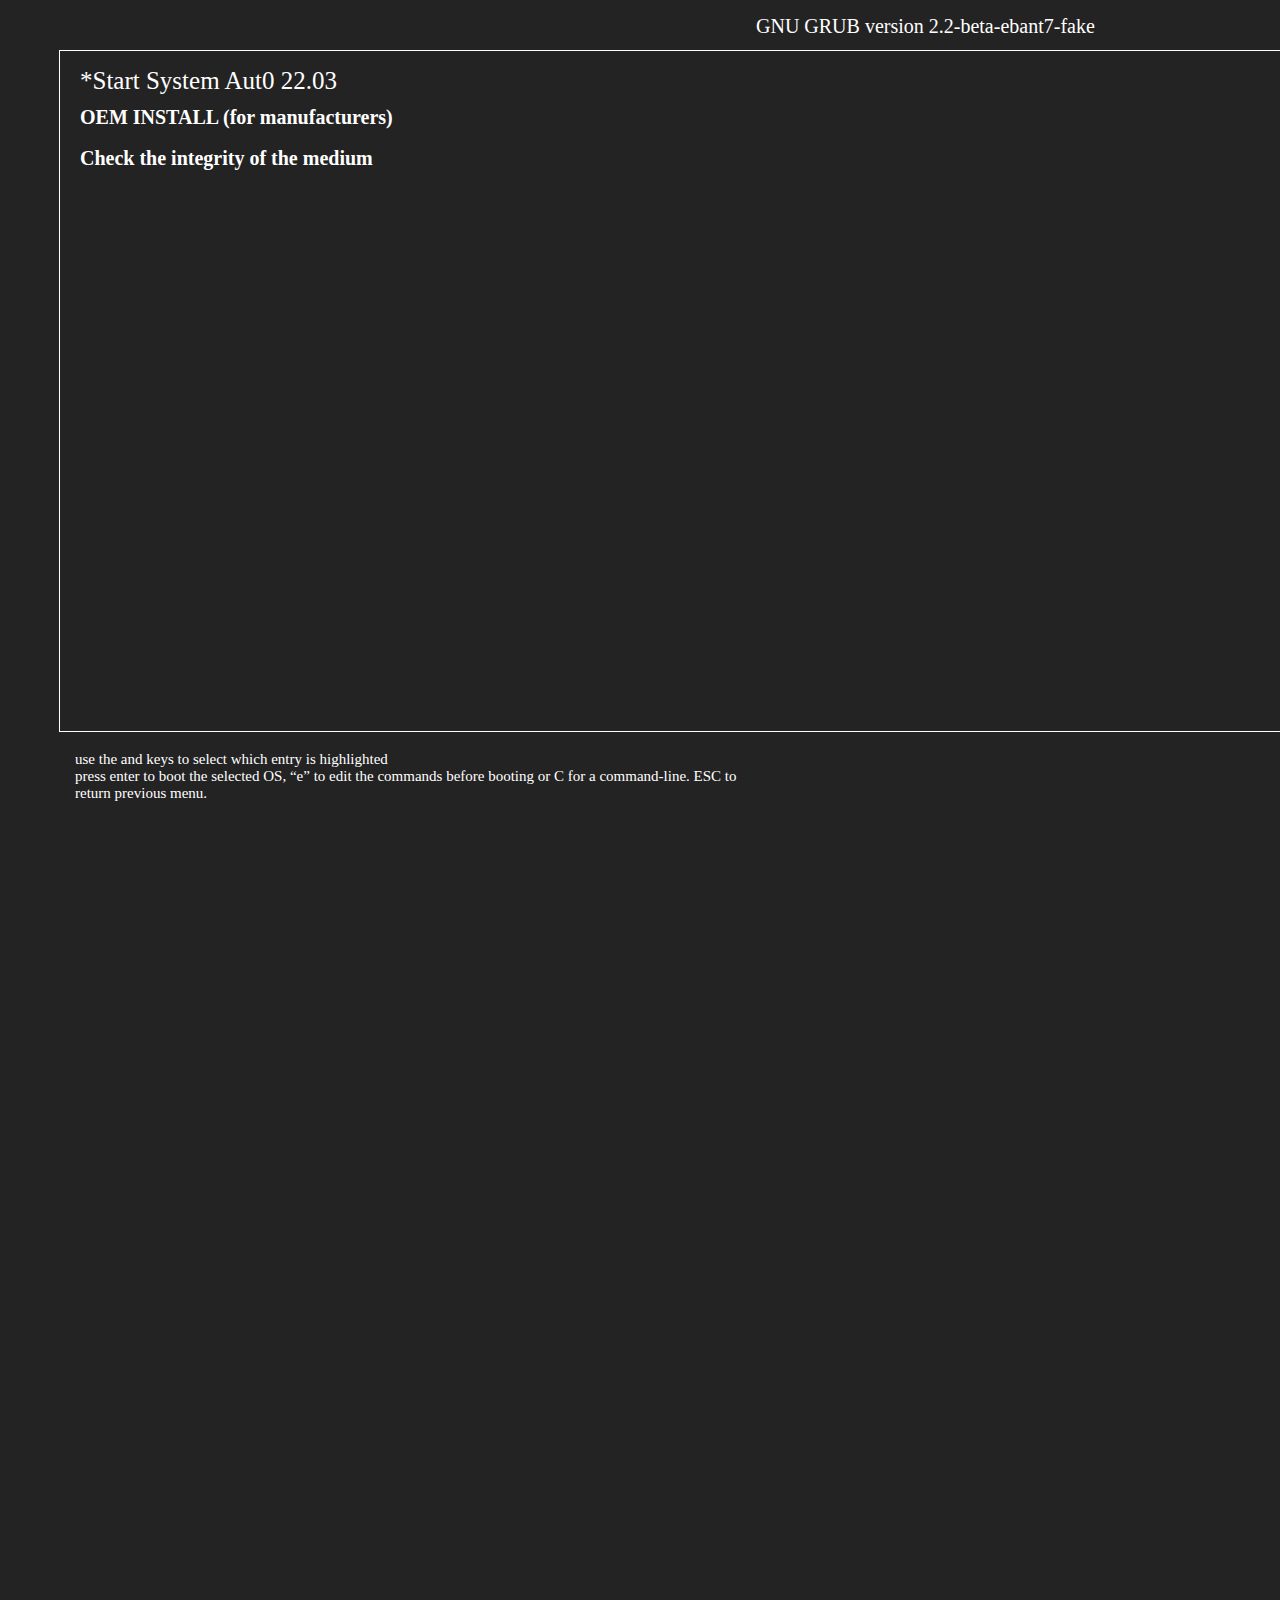
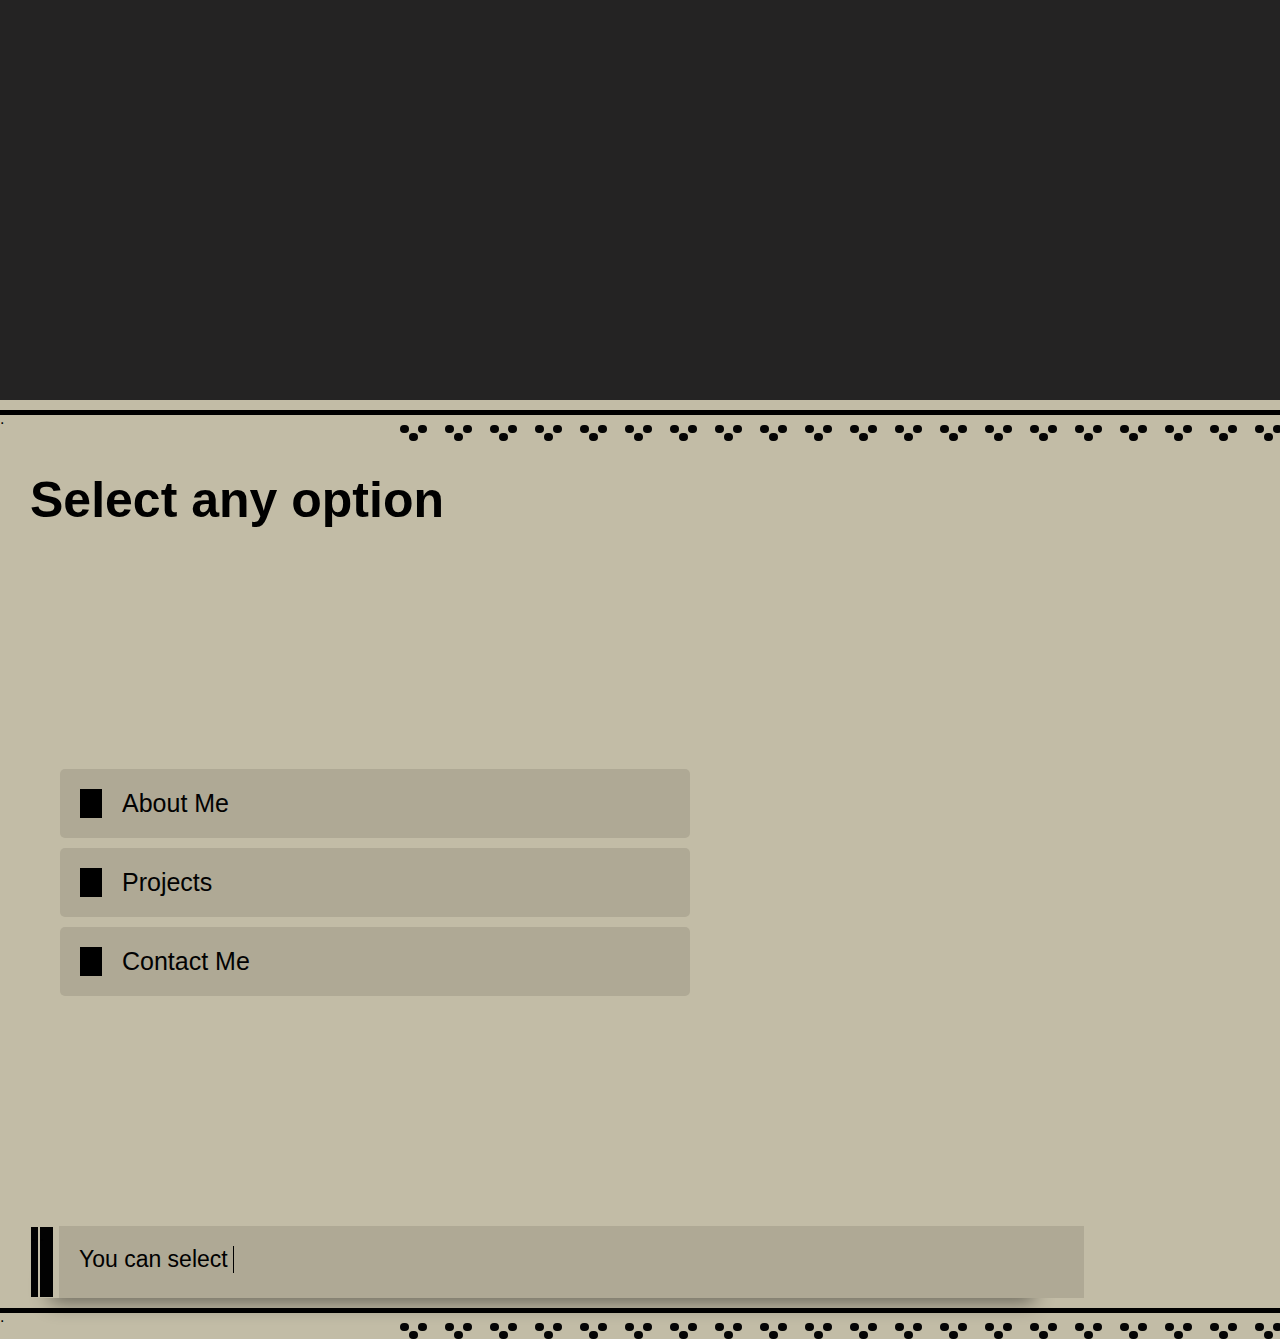
<file: index.html>
<!DOCTYPE html>
<html lang="en">
<head>
    <meta charset="UTF-8">
    <meta http-equiv="X-UA-Compatible" content="IE=edge">
    <meta name="viewport" content="width=device-width, initial-scale=1.0">
    <title>PortFolio Nahuel Escalante</title>
    <link rel="stylesheet" href="./style/style.css">
</head>
<body>
    <div class="loading" id="loading">
        <div class="fondo"></div>
        <div class="border"></div>
        <div class="navTitle">
            <h3>GNU GRUB version 2.2-beta-ebant7-fake</h3>
        </div>
        <div class="o1">
            <h4>*Start System Aut0 22.03</h4>
        </div>
        <div class="o2">
            <h4>OEM INSTALL (for manufacturers)</h4> 
        </div>
        <div class="o3">
            <h4>Check the integrity of the medium</h4>
        </div>
        <div class="infofooter">
            <p>use the and  keys to select  which entry is highlighted <br/>press enter to boot the selected OS, “e” to edit the commands before booting or C for a command-line. ESC to <br>return previous menu.</p>
        </div>
    </div>
    <div class="lineall">
        <div class="lineIn">.</div>
        <div class="lineInt">.</div>
        <div class="lineIntt">.</div>
        <div class="lineIne">.</div>
        <div class="lineInte">.</div>
        <div class="lineIntte">.</div>
        <div class="Circle">.</div>
        <div class="Circlee">.</div>
    </div>
    <div>
        <div class="linea">.</div>
        <div class="puntos">
            <div style="width: 9px; height: 8px; left: 360px; top: 0px; position: absolute; background: #050505; border-radius: 9999px"></div>
            <div style="width: 9px; height: 8px; left: 369px; top: 8px; position: absolute; background: #050505; border-radius: 9999px"></div>
            <div style="width: 9px; height: 8px; left: 378px; top: 0px; position: absolute; background: #050505; border-radius: 9999px"></div>
            <div style="width: 9px; height: 8px; left: 495px; top: 0px; position: absolute; background: #050505; border-radius: 9999px"></div>
            <div style="width: 9px; height: 8px; left: 504px; top: 8px; position: absolute; background: #050505; border-radius: 9999px"></div>
            <div style="width: 9px; height: 8px; left: 513px; top: 0px; position: absolute; background: #050505; border-radius: 9999px"></div>
            <div style="width: 9px; height: 8px; left: 405px; top: 0px; position: absolute; background: #050505; border-radius: 9999px"></div>
            <div style="width: 9px; height: 8px; left: 414px; top: 8px; position: absolute; background: #050505; border-radius: 9999px"></div>
            <div style="width: 9px; height: 8px; left: 423px; top: 0px; position: absolute; background: #050505; border-radius: 9999px"></div>
            <div style="width: 9px; height: 8px; left: 450px; top: 0px; position: absolute; background: #050505; border-radius: 9999px"></div>
            <div style="width: 9px; height: 8px; left: 459px; top: 8px; position: absolute; background: #050505; border-radius: 9999px"></div>
            <div style="width: 9px; height: 8px; left: 468px; top: 0px; position: absolute; background: #050505; border-radius: 9999px"></div>
            <div style="width: 9px; height: 8px; left: 540px; top: 0px; position: absolute; background: #050505; border-radius: 9999px"></div>
            <div style="width: 9px; height: 8px; left: 549px; top: 8px; position: absolute; background: #050505; border-radius: 9999px"></div>
            <div style="width: 9px; height: 8px; left: 558px; top: 0px; position: absolute; background: #050505; border-radius: 9999px"></div>
            <div style="width: 9px; height: 8px; left: 675px; top: 0px; position: absolute; background: #050505; border-radius: 9999px"></div>
            <div style="width: 9px; height: 8px; left: 684px; top: 8px; position: absolute; background: #050505; border-radius: 9999px"></div>
            <div style="width: 9px; height: 8px; left: 693px; top: 0px; position: absolute; background: #050505; border-radius: 9999px"></div>
            <div style="width: 9px; height: 8px; left: 585px; top: 0px; position: absolute; background: #050505; border-radius: 9999px"></div>
            <div style="width: 9px; height: 8px; left: 594px; top: 8px; position: absolute; background: #050505; border-radius: 9999px"></div>
            <div style="width: 9px; height: 8px; left: 603px; top: 0px; position: absolute; background: #050505; border-radius: 9999px"></div>
            <div style="width: 9px; height: 8px; left: 630px; top: 0px; position: absolute; background: #050505; border-radius: 9999px"></div>
            <div style="width: 9px; height: 8px; left: 639px; top: 8px; position: absolute; background: #050505; border-radius: 9999px"></div>
            <div style="width: 9px; height: 8px; left: 648px; top: 0px; position: absolute; background: #050505; border-radius: 9999px"></div>
            <div style="width: 9px; height: 8px; left: 0px; top: 0px; position: absolute; background: #050505; border-radius: 9999px"></div>
            <div style="width: 9px; height: 8px; left: 9px; top: 8px; position: absolute; background: #050505; border-radius: 9999px"></div>
            <div style="width: 9px; height: 8px; left: 18px; top: 0px; position: absolute; background: #050505; border-radius: 9999px"></div>
            <div style="width: 9px; height: 8px; left: 135px; top: 0px; position: absolute; background: #050505; border-radius: 9999px"></div>
            <div style="width: 9px; height: 8px; left: 144px; top: 8px; position: absolute; background: #050505; border-radius: 9999px"></div>
            <div style="width: 9px; height: 8px; left: 153px; top: 0px; position: absolute; background: #050505; border-radius: 9999px"></div>
            <div style="width: 9px; height: 8px; left: 45px; top: 0px; position: absolute; background: #050505; border-radius: 9999px"></div>
            <div style="width: 9px; height: 8px; left: 54px; top: 8px; position: absolute; background: #050505; border-radius: 9999px"></div>
            <div style="width: 9px; height: 8px; left: 63px; top: 0px; position: absolute; background: #050505; border-radius: 9999px"></div>
            <div style="width: 9px; height: 8px; left: 90px; top: 0px; position: absolute; background: #050505; border-radius: 9999px"></div>
            <div style="width: 9px; height: 8px; left: 99px; top: 8px; position: absolute; background: #050505; border-radius: 9999px"></div>
            <div style="width: 9px; height: 8px; left: 108px; top: 0px; position: absolute; background: #050505; border-radius: 9999px"></div>
            <div style="width: 9px; height: 8px; left: 180px; top: 0px; position: absolute; background: #050505; border-radius: 9999px"></div>
            <div style="width: 9px; height: 8px; left: 189px; top: 8px; position: absolute; background: #050505; border-radius: 9999px"></div>
            <div style="width: 9px; height: 8px; left: 198px; top: 0px; position: absolute; background: #050505; border-radius: 9999px"></div>
            <div style="width: 9px; height: 8px; left: 315px; top: 0px; position: absolute; background: #050505; border-radius: 9999px"></div>
            <div style="width: 9px; height: 8px; left: 324px; top: 8px; position: absolute; background: #050505; border-radius: 9999px"></div>
            <div style="width: 9px; height: 8px; left: 333px; top: 0px; position: absolute; background: #050505; border-radius: 9999px"></div>
            <div style="width: 9px; height: 8px; left: 225px; top: 0px; position: absolute; background: #050505; border-radius: 9999px"></div>
            <div style="width: 9px; height: 8px; left: 234px; top: 8px; position: absolute; background: #050505; border-radius: 9999px"></div>
            <div style="width: 9px; height: 8px; left: 243px; top: 0px; position: absolute; background: #050505; border-radius: 9999px"></div>
            <div style="width: 9px; height: 8px; left: 270px; top: 0px; position: absolute; background: #050505; border-radius: 9999px"></div>
            <div style="width: 9px; height: 8px; left: 279px; top: 8px; position: absolute; background: #050505; border-radius: 9999px"></div>
            <div style="width: 9px; height: 8px; left: 288px; top: 0px; position: absolute; background: #050505; border-radius: 9999px"></div>
            <div style="width: 9px; height: 8px; left: 720px; top: 0px; position: absolute; background: #050505; border-radius: 9999px"></div>
            <div style="width: 9px; height: 8px; left: 729px; top: 8px; position: absolute; background: #050505; border-radius: 9999px"></div>
            <div style="width: 9px; height: 8px; left: 738px; top: 0px; position: absolute; background: #050505; border-radius: 9999px"></div>
            <div style="width: 9px; height: 8px; left: 855px; top: 0px; position: absolute; background: #050505; border-radius: 9999px"></div>
            <div style="width: 9px; height: 8px; left: 864px; top: 8px; position: absolute; background: #050505; border-radius: 9999px"></div>
            <div style="width: 9px; height: 8px; left: 873px; top: 0px; position: absolute; background: #050505; border-radius: 9999px"></div>
            <div style="width: 9px; height: 8px; left: 765px; top: 0px; position: absolute; background: #050505; border-radius: 9999px"></div>
            <div style="width: 9px; height: 8px; left: 774px; top: 8px; position: absolute; background: #050505; border-radius: 9999px"></div>
            <div style="width: 9px; height: 8px; left: 783px; top: 0px; position: absolute; background: #050505; border-radius: 9999px"></div>
            <div style="width: 9px; height: 8px; left: 810px; top: 0px; position: absolute; background: #050505; border-radius: 9999px"></div>
            <div style="width: 9px; height: 8px; left: 819px; top: 8px; position: absolute; background: #050505; border-radius: 9999px"></div>
            <div style="width: 9px; height: 8px; left: 828px; top: 0px; position: absolute; background: #050505; border-radius: 9999px"></div>
            <div style="width: 9px; height: 8px; left: 900px; top: 0px; position: absolute; background: #050505; border-radius: 9999px"></div>
            <div style="width: 9px; height: 8px; left: 909px; top: 8px; position: absolute; background: #050505; border-radius: 9999px"></div>
            <div style="width: 9px; height: 8px; left: 918px; top: 0px; position: absolute; background: #050505; border-radius: 9999px"></div>
            <div style="width: 9px; height: 8px; left: 1035px; top: 0px; position: absolute; background: #050505; border-radius: 9999px"></div>
            <div style="width: 9px; height: 8px; left: 1044px; top: 8px; position: absolute; background: #050505; border-radius: 9999px"></div>
            <div style="width: 9px; height: 8px; left: 1053px; top: 0px; position: absolute; background: #050505; border-radius: 9999px"></div>
            <div style="width: 9px; height: 8px; left: 945px; top: 0px; position: absolute; background: #050505; border-radius: 9999px"></div>
            <div style="width: 9px; height: 8px; left: 954px; top: 8px; position: absolute; background: #050505; border-radius: 9999px"></div>
            <div style="width: 9px; height: 8px; left: 963px; top: 0px; position: absolute; background: #050505; border-radius: 9999px"></div>
            <div style="width: 9px; height: 8px; left: 990px; top: 0px; position: absolute; background: #050505; border-radius: 9999px"></div>
            <div style="width: 9px; height: 8px; left: 999px; top: 8px; position: absolute; background: #050505; border-radius: 9999px"></div>
            <div style="width: 9px; height: 8px; left: 1008px; top: 0px; position: absolute; background: #050505; border-radius: 9999px"></div>
            <div style="width: 9px; height: 8px; left: 1035px; top: 0px; position: absolute; background: #050505; border-radius: 9999px"></div>
            <div style="width: 9px; height: 8px; left: 1008px; top: 0px; position: absolute; background: #050505; border-radius: 9999px">    </div>
        </div>
        <div class="titulo">
            <h1>Select any option</h1>
        </div>
        <div class="opciones">
            <div class="a1">
                <div class="square"></div>
                <a href="about.html">About Me</a>
            </div>
            <div class="a1">
                <div class="square"></div>
                <a href="proyect.html">Projects</a>
            </div>
            <div class="a1">
                <div class="square"></div>
                <a href="./contactme.html">Contact Me</a>
            </div>
        </div>
    </div>
    <div class="P-Com">
        <div class="H-C">
            <div class="L1">.</div>
            <div class="L2">.</div>
            <div class="Com">
                <div class="user_comment">
                    <p id="texto-maquina"></p>
                </div>
            </div>
        </div>
    </div>
    <div class="linea">.</div>
    <div class="puntos">
        <div style="width: 9px; height: 8px; left: 360px; top: 0px; position: absolute; background: #050505; border-radius: 9999px"></div>
        <div style="width: 9px; height: 8px; left: 369px; top: 8px; position: absolute; background: #050505; border-radius: 9999px"></div>
        <div style="width: 9px; height: 8px; left: 378px; top: 0px; position: absolute; background: #050505; border-radius: 9999px"></div>
        <div style="width: 9px; height: 8px; left: 495px; top: 0px; position: absolute; background: #050505; border-radius: 9999px"></div>
        <div style="width: 9px; height: 8px; left: 504px; top: 8px; position: absolute; background: #050505; border-radius: 9999px"></div>
        <div style="width: 9px; height: 8px; left: 513px; top: 0px; position: absolute; background: #050505; border-radius: 9999px"></div>
        <div style="width: 9px; height: 8px; left: 405px; top: 0px; position: absolute; background: #050505; border-radius: 9999px"></div>
        <div style="width: 9px; height: 8px; left: 414px; top: 8px; position: absolute; background: #050505; border-radius: 9999px"></div>
        <div style="width: 9px; height: 8px; left: 423px; top: 0px; position: absolute; background: #050505; border-radius: 9999px"></div>
        <div style="width: 9px; height: 8px; left: 450px; top: 0px; position: absolute; background: #050505; border-radius: 9999px"></div>
        <div style="width: 9px; height: 8px; left: 459px; top: 8px; position: absolute; background: #050505; border-radius: 9999px"></div>
        <div style="width: 9px; height: 8px; left: 468px; top: 0px; position: absolute; background: #050505; border-radius: 9999px"></div>
        <div style="width: 9px; height: 8px; left: 540px; top: 0px; position: absolute; background: #050505; border-radius: 9999px"></div>
        <div style="width: 9px; height: 8px; left: 549px; top: 8px; position: absolute; background: #050505; border-radius: 9999px"></div>
        <div style="width: 9px; height: 8px; left: 558px; top: 0px; position: absolute; background: #050505; border-radius: 9999px"></div>
        <div style="width: 9px; height: 8px; left: 675px; top: 0px; position: absolute; background: #050505; border-radius: 9999px"></div>
        <div style="width: 9px; height: 8px; left: 684px; top: 8px; position: absolute; background: #050505; border-radius: 9999px"></div>
        <div style="width: 9px; height: 8px; left: 693px; top: 0px; position: absolute; background: #050505; border-radius: 9999px"></div>
        <div style="width: 9px; height: 8px; left: 585px; top: 0px; position: absolute; background: #050505; border-radius: 9999px"></div>
        <div style="width: 9px; height: 8px; left: 594px; top: 8px; position: absolute; background: #050505; border-radius: 9999px"></div>
        <div style="width: 9px; height: 8px; left: 603px; top: 0px; position: absolute; background: #050505; border-radius: 9999px"></div>
        <div style="width: 9px; height: 8px; left: 630px; top: 0px; position: absolute; background: #050505; border-radius: 9999px"></div>
        <div style="width: 9px; height: 8px; left: 639px; top: 8px; position: absolute; background: #050505; border-radius: 9999px"></div>
        <div style="width: 9px; height: 8px; left: 648px; top: 0px; position: absolute; background: #050505; border-radius: 9999px"></div>
        <div style="width: 9px; height: 8px; left: 0px; top: 0px; position: absolute; background: #050505; border-radius: 9999px"></div>
        <div style="width: 9px; height: 8px; left: 9px; top: 8px; position: absolute; background: #050505; border-radius: 9999px"></div>
        <div style="width: 9px; height: 8px; left: 18px; top: 0px; position: absolute; background: #050505; border-radius: 9999px"></div>
        <div style="width: 9px; height: 8px; left: 135px; top: 0px; position: absolute; background: #050505; border-radius: 9999px"></div>
        <div style="width: 9px; height: 8px; left: 144px; top: 8px; position: absolute; background: #050505; border-radius: 9999px"></div>
        <div style="width: 9px; height: 8px; left: 153px; top: 0px; position: absolute; background: #050505; border-radius: 9999px"></div>
        <div style="width: 9px; height: 8px; left: 45px; top: 0px; position: absolute; background: #050505; border-radius: 9999px"></div>
        <div style="width: 9px; height: 8px; left: 54px; top: 8px; position: absolute; background: #050505; border-radius: 9999px"></div>
        <div style="width: 9px; height: 8px; left: 63px; top: 0px; position: absolute; background: #050505; border-radius: 9999px"></div>
        <div style="width: 9px; height: 8px; left: 90px; top: 0px; position: absolute; background: #050505; border-radius: 9999px"></div>
        <div style="width: 9px; height: 8px; left: 99px; top: 8px; position: absolute; background: #050505; border-radius: 9999px"></div>
        <div style="width: 9px; height: 8px; left: 108px; top: 0px; position: absolute; background: #050505; border-radius: 9999px"></div>
        <div style="width: 9px; height: 8px; left: 180px; top: 0px; position: absolute; background: #050505; border-radius: 9999px"></div>
        <div style="width: 9px; height: 8px; left: 189px; top: 8px; position: absolute; background: #050505; border-radius: 9999px"></div>
        <div style="width: 9px; height: 8px; left: 198px; top: 0px; position: absolute; background: #050505; border-radius: 9999px"></div>
        <div style="width: 9px; height: 8px; left: 315px; top: 0px; position: absolute; background: #050505; border-radius: 9999px"></div>
        <div style="width: 9px; height: 8px; left: 324px; top: 8px; position: absolute; background: #050505; border-radius: 9999px"></div>
        <div style="width: 9px; height: 8px; left: 333px; top: 0px; position: absolute; background: #050505; border-radius: 9999px"></div>
        <div style="width: 9px; height: 8px; left: 225px; top: 0px; position: absolute; background: #050505; border-radius: 9999px"></div>
        <div style="width: 9px; height: 8px; left: 234px; top: 8px; position: absolute; background: #050505; border-radius: 9999px"></div>
        <div style="width: 9px; height: 8px; left: 243px; top: 0px; position: absolute; background: #050505; border-radius: 9999px"></div>
        <div style="width: 9px; height: 8px; left: 270px; top: 0px; position: absolute; background: #050505; border-radius: 9999px"></div>
        <div style="width: 9px; height: 8px; left: 279px; top: 8px; position: absolute; background: #050505; border-radius: 9999px"></div>
        <div style="width: 9px; height: 8px; left: 288px; top: 0px; position: absolute; background: #050505; border-radius: 9999px"></div>
        <div style="width: 9px; height: 8px; left: 720px; top: 0px; position: absolute; background: #050505; border-radius: 9999px"></div>
        <div style="width: 9px; height: 8px; left: 729px; top: 8px; position: absolute; background: #050505; border-radius: 9999px"></div>
        <div style="width: 9px; height: 8px; left: 738px; top: 0px; position: absolute; background: #050505; border-radius: 9999px"></div>
        <div style="width: 9px; height: 8px; left: 855px; top: 0px; position: absolute; background: #050505; border-radius: 9999px"></div>
        <div style="width: 9px; height: 8px; left: 864px; top: 8px; position: absolute; background: #050505; border-radius: 9999px"></div>
        <div style="width: 9px; height: 8px; left: 873px; top: 0px; position: absolute; background: #050505; border-radius: 9999px"></div>
        <div style="width: 9px; height: 8px; left: 765px; top: 0px; position: absolute; background: #050505; border-radius: 9999px"></div>
        <div style="width: 9px; height: 8px; left: 774px; top: 8px; position: absolute; background: #050505; border-radius: 9999px"></div>
        <div style="width: 9px; height: 8px; left: 783px; top: 0px; position: absolute; background: #050505; border-radius: 9999px"></div>
        <div style="width: 9px; height: 8px; left: 810px; top: 0px; position: absolute; background: #050505; border-radius: 9999px"></div>
        <div style="width: 9px; height: 8px; left: 819px; top: 8px; position: absolute; background: #050505; border-radius: 9999px"></div>
        <div style="width: 9px; height: 8px; left: 828px; top: 0px; position: absolute; background: #050505; border-radius: 9999px"></div>
        <div style="width: 9px; height: 8px; left: 900px; top: 0px; position: absolute; background: #050505; border-radius: 9999px"></div>
        <div style="width: 9px; height: 8px; left: 909px; top: 8px; position: absolute; background: #050505; border-radius: 9999px"></div>
        <div style="width: 9px; height: 8px; left: 918px; top: 0px; position: absolute; background: #050505; border-radius: 9999px"></div>
        <div style="width: 9px; height: 8px; left: 1035px; top: 0px; position: absolute; background: #050505; border-radius: 9999px"></div>
        <div style="width: 9px; height: 8px; left: 1044px; top: 8px; position: absolute; background: #050505; border-radius: 9999px"></div>
        <div style="width: 9px; height: 8px; left: 1053px; top: 0px; position: absolute; background: #050505; border-radius: 9999px"></div>
        <div style="width: 9px; height: 8px; left: 945px; top: 0px; position: absolute; background: #050505; border-radius: 9999px"></div>
        <div style="width: 9px; height: 8px; left: 954px; top: 8px; position: absolute; background: #050505; border-radius: 9999px"></div>
        <div style="width: 9px; height: 8px; left: 963px; top: 0px; position: absolute; background: #050505; border-radius: 9999px"></div>
        <div style="width: 9px; height: 8px; left: 990px; top: 0px; position: absolute; background: #050505; border-radius: 9999px"></div>
        <div style="width: 9px; height: 8px; left: 999px; top: 8px; position: absolute; background: #050505; border-radius: 9999px"></div>
        <div style="width: 9px; height: 8px; left: 1008px; top: 0px; position: absolute; background: #050505; border-radius: 9999px"></div>
        <div style="width: 9px; height: 8px; left: 1035px; top: 0px; position: absolute; background: #050505; border-radius: 9999px"></div>
        <div style="width: 9px; height: 8px; left: 1008px; top: 0px; position: absolute; background: #050505; border-radius: 9999px">    </div>
    </div>
    <script src="./javascript/script.js"></script>
</body>
</html>
</file>
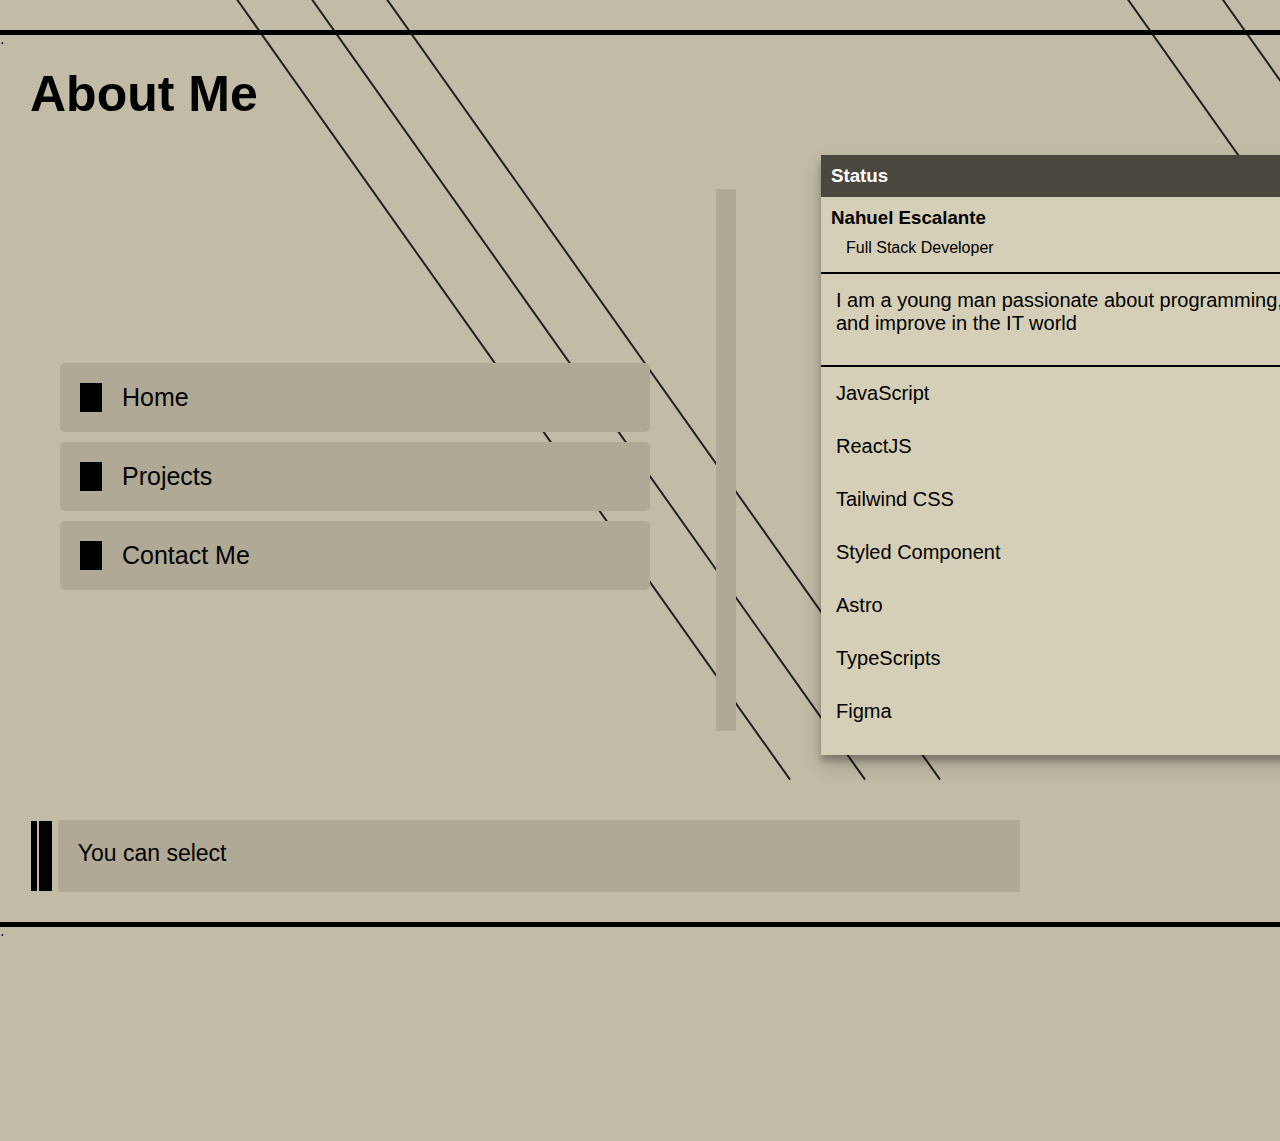
<file: about.html>
<!DOCTYPE html>
<html lang="en">
<head>
    <meta charset="UTF-8">
    <meta name="viewport" content="width=device-width, initial-scale=1.0">
    <title>AboutMe</title>
    <link rel="stylesheet" href="../style/about.css">
</head>
<body>
    <div class="lineall">
        <div class="lineIn">.</div>
        <div class="lineInt">.</div>
        <div class="lineIntt">.</div>
        <div class="lineIne">.</div>
        <div class="lineInte">.</div>
        <div class="lineIntte">.</div>
        <div class="Circle">.</div>
        <div class="Circlee">.</div>
    </div>
    <div>
        <div class="linea">.</div>
        <div class="titulo">
            <h1>About Me</h1>
        </div>
        <div class="opciones">
            <div class="a1">
                <div class="square"></div>
                <a href="./index.html">Home</a>
            </div>
            <div class="a1">
                <div class="square"></div>
                <a href="proyect.html">Projects</a>
            </div>
            <div class="a1">
                <div class="square"></div>
                <a href="./contactme.html">Contact Me</a>
            </div>
        </div>
    </div>
    <div class="Line7">
        
    </div>
    <div class="status">
        <div class="navStatus">
            <h3>Status</h3>
        </div>
        <div>
            <div class="name">
                <div>
                    <h3>Nahuel Escalante</h3>
                </div>
                <div>
                    <p>Level: Junior</p>
                </div>
            </div>
            <div class="job">
                <p>Full Stack Developer</p>
            </div>
            <div class="end"></div>
            <div class="info">
                <p>I am a young man passionate about programming, being able to learn more every day and improve in the IT world</p>
            </div>
            <div class="end"></div>
            <div class="skills">
                <div class="lenguaje">
                    <ul>
                        <li>JavaScript</li>
                        <li>ReactJS</li>
                        <li>Tailwind CSS</li>
                        <li>Styled Component</li>
                        <li>Astro</li>
                        <li>TypeScripts</li>
                        <li>Figma</li>
                    </ul>
                </div>
                <div class="level">
                    <ul>
                        <li>Mid-Level</li>
                        <li>Mid-Level</li>
                        <li>Basic-Level</li>
                        <li>Mid-Level</li>
                        <li>High-Level</li>
                        <li>Basic-Level</li>
                        <li>High-Level</li>
                    </ul>
                </div>
            </div>
        </div>
    </div>
    <div class="P-Com">
        <div class="H-C">
            <div class="L1">.</div>
            <div class="L2">.</div>
            <div class="Com">
                <div class="user_comment">
                    <p id="texto-maquina"></p>
                </div>
            </div>
        </div>
    </div>
    <div class="linea">.</div>
    <script src="./javascript/script.js"></script>
</body>
</html>
</file>
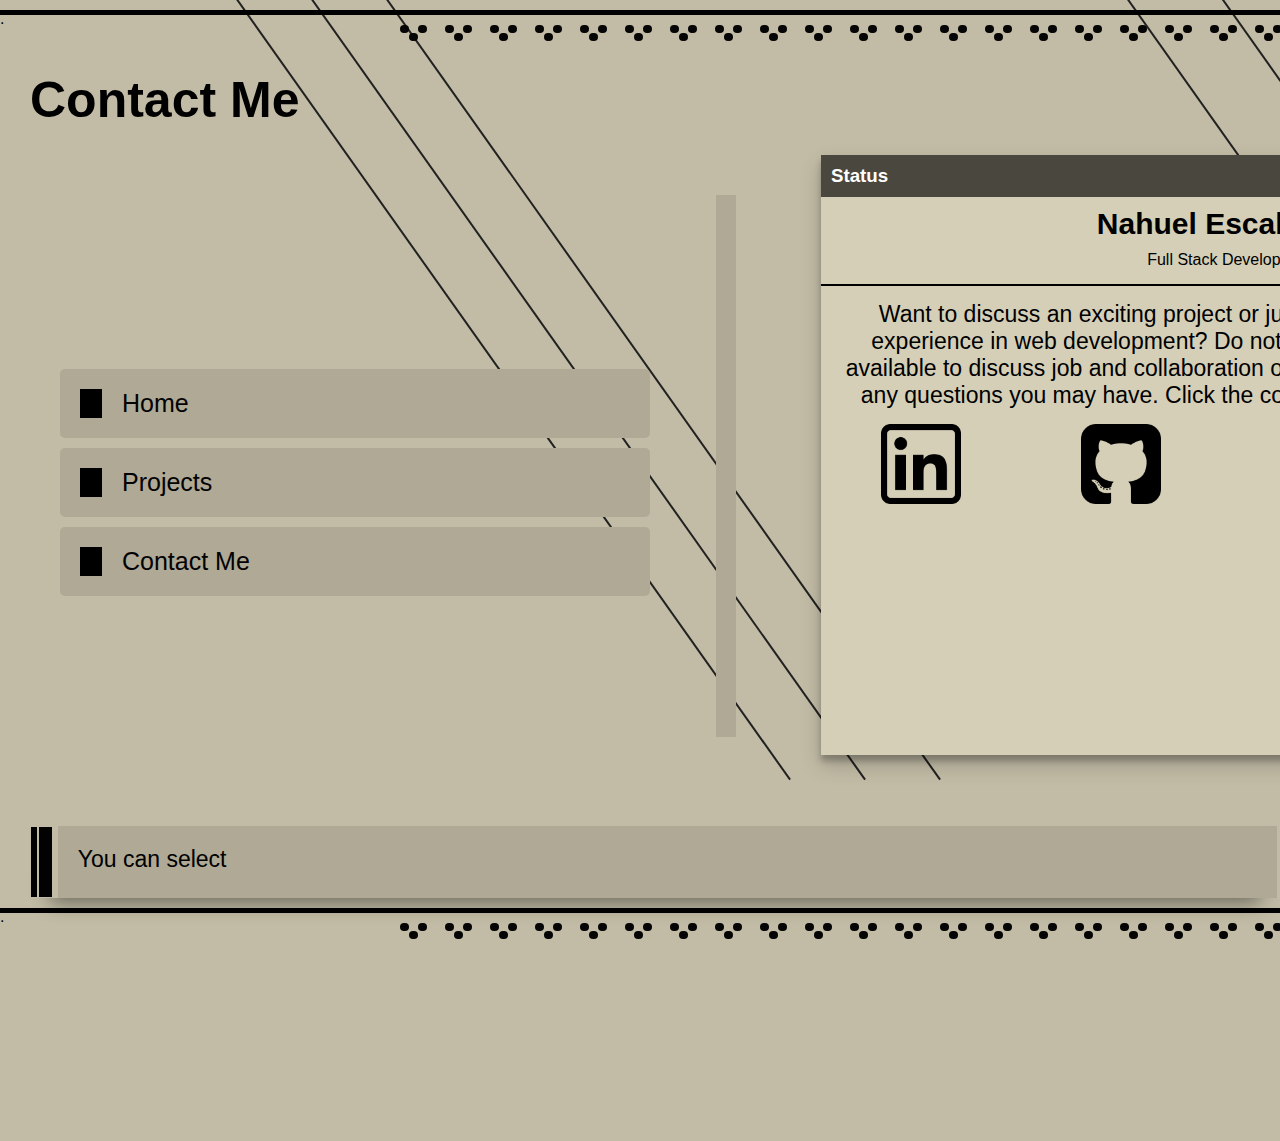
<file: contactme.html>
<!DOCTYPE html>
<html lang="en">
<head>
    <meta charset="UTF-8">
    <meta name="viewport" content="width=device-width, initial-scale=1.0">
    <title>ContactMe</title>
    <link rel="stylesheet" href="./style/contactme.css">
</head>
<body>
    <div class="lineall">
        <div class="lineIn">.</div>
        <div class="lineInt">.</div>
        <div class="lineIntt">.</div>
        <div class="lineIne">.</div>
        <div class="lineInte">.</div>
        <div class="lineIntte">.</div>
        <div class="Circle">.</div>
        <div class="Circlee">.</div>
    </div>
    <div>
        <div class="linea">.</div>
        <div class="puntos">
            <div style="width: 9px; height: 8px; left: 360px; top: 0px; position: absolute; background: #050505; border-radius: 9999px"></div>
            <div style="width: 9px; height: 8px; left: 369px; top: 8px; position: absolute; background: #050505; border-radius: 9999px"></div>
            <div style="width: 9px; height: 8px; left: 378px; top: 0px; position: absolute; background: #050505; border-radius: 9999px"></div>
            <div style="width: 9px; height: 8px; left: 495px; top: 0px; position: absolute; background: #050505; border-radius: 9999px"></div>
            <div style="width: 9px; height: 8px; left: 504px; top: 8px; position: absolute; background: #050505; border-radius: 9999px"></div>
            <div style="width: 9px; height: 8px; left: 513px; top: 0px; position: absolute; background: #050505; border-radius: 9999px"></div>
            <div style="width: 9px; height: 8px; left: 405px; top: 0px; position: absolute; background: #050505; border-radius: 9999px"></div>
            <div style="width: 9px; height: 8px; left: 414px; top: 8px; position: absolute; background: #050505; border-radius: 9999px"></div>
            <div style="width: 9px; height: 8px; left: 423px; top: 0px; position: absolute; background: #050505; border-radius: 9999px"></div>
            <div style="width: 9px; height: 8px; left: 450px; top: 0px; position: absolute; background: #050505; border-radius: 9999px"></div>
            <div style="width: 9px; height: 8px; left: 459px; top: 8px; position: absolute; background: #050505; border-radius: 9999px"></div>
            <div style="width: 9px; height: 8px; left: 468px; top: 0px; position: absolute; background: #050505; border-radius: 9999px"></div>
            <div style="width: 9px; height: 8px; left: 540px; top: 0px; position: absolute; background: #050505; border-radius: 9999px"></div>
            <div style="width: 9px; height: 8px; left: 549px; top: 8px; position: absolute; background: #050505; border-radius: 9999px"></div>
            <div style="width: 9px; height: 8px; left: 558px; top: 0px; position: absolute; background: #050505; border-radius: 9999px"></div>
            <div style="width: 9px; height: 8px; left: 675px; top: 0px; position: absolute; background: #050505; border-radius: 9999px"></div>
            <div style="width: 9px; height: 8px; left: 684px; top: 8px; position: absolute; background: #050505; border-radius: 9999px"></div>
            <div style="width: 9px; height: 8px; left: 693px; top: 0px; position: absolute; background: #050505; border-radius: 9999px"></div>
            <div style="width: 9px; height: 8px; left: 585px; top: 0px; position: absolute; background: #050505; border-radius: 9999px"></div>
            <div style="width: 9px; height: 8px; left: 594px; top: 8px; position: absolute; background: #050505; border-radius: 9999px"></div>
            <div style="width: 9px; height: 8px; left: 603px; top: 0px; position: absolute; background: #050505; border-radius: 9999px"></div>
            <div style="width: 9px; height: 8px; left: 630px; top: 0px; position: absolute; background: #050505; border-radius: 9999px"></div>
            <div style="width: 9px; height: 8px; left: 639px; top: 8px; position: absolute; background: #050505; border-radius: 9999px"></div>
            <div style="width: 9px; height: 8px; left: 648px; top: 0px; position: absolute; background: #050505; border-radius: 9999px"></div>
            <div style="width: 9px; height: 8px; left: 0px; top: 0px; position: absolute; background: #050505; border-radius: 9999px"></div>
            <div style="width: 9px; height: 8px; left: 9px; top: 8px; position: absolute; background: #050505; border-radius: 9999px"></div>
            <div style="width: 9px; height: 8px; left: 18px; top: 0px; position: absolute; background: #050505; border-radius: 9999px"></div>
            <div style="width: 9px; height: 8px; left: 135px; top: 0px; position: absolute; background: #050505; border-radius: 9999px"></div>
            <div style="width: 9px; height: 8px; left: 144px; top: 8px; position: absolute; background: #050505; border-radius: 9999px"></div>
            <div style="width: 9px; height: 8px; left: 153px; top: 0px; position: absolute; background: #050505; border-radius: 9999px"></div>
            <div style="width: 9px; height: 8px; left: 45px; top: 0px; position: absolute; background: #050505; border-radius: 9999px"></div>
            <div style="width: 9px; height: 8px; left: 54px; top: 8px; position: absolute; background: #050505; border-radius: 9999px"></div>
            <div style="width: 9px; height: 8px; left: 63px; top: 0px; position: absolute; background: #050505; border-radius: 9999px"></div>
            <div style="width: 9px; height: 8px; left: 90px; top: 0px; position: absolute; background: #050505; border-radius: 9999px"></div>
            <div style="width: 9px; height: 8px; left: 99px; top: 8px; position: absolute; background: #050505; border-radius: 9999px"></div>
            <div style="width: 9px; height: 8px; left: 108px; top: 0px; position: absolute; background: #050505; border-radius: 9999px"></div>
            <div style="width: 9px; height: 8px; left: 180px; top: 0px; position: absolute; background: #050505; border-radius: 9999px"></div>
            <div style="width: 9px; height: 8px; left: 189px; top: 8px; position: absolute; background: #050505; border-radius: 9999px"></div>
            <div style="width: 9px; height: 8px; left: 198px; top: 0px; position: absolute; background: #050505; border-radius: 9999px"></div>
            <div style="width: 9px; height: 8px; left: 315px; top: 0px; position: absolute; background: #050505; border-radius: 9999px"></div>
            <div style="width: 9px; height: 8px; left: 324px; top: 8px; position: absolute; background: #050505; border-radius: 9999px"></div>
            <div style="width: 9px; height: 8px; left: 333px; top: 0px; position: absolute; background: #050505; border-radius: 9999px"></div>
            <div style="width: 9px; height: 8px; left: 225px; top: 0px; position: absolute; background: #050505; border-radius: 9999px"></div>
            <div style="width: 9px; height: 8px; left: 234px; top: 8px; position: absolute; background: #050505; border-radius: 9999px"></div>
            <div style="width: 9px; height: 8px; left: 243px; top: 0px; position: absolute; background: #050505; border-radius: 9999px"></div>
            <div style="width: 9px; height: 8px; left: 270px; top: 0px; position: absolute; background: #050505; border-radius: 9999px"></div>
            <div style="width: 9px; height: 8px; left: 279px; top: 8px; position: absolute; background: #050505; border-radius: 9999px"></div>
            <div style="width: 9px; height: 8px; left: 288px; top: 0px; position: absolute; background: #050505; border-radius: 9999px"></div>
            <div style="width: 9px; height: 8px; left: 720px; top: 0px; position: absolute; background: #050505; border-radius: 9999px"></div>
            <div style="width: 9px; height: 8px; left: 729px; top: 8px; position: absolute; background: #050505; border-radius: 9999px"></div>
            <div style="width: 9px; height: 8px; left: 738px; top: 0px; position: absolute; background: #050505; border-radius: 9999px"></div>
            <div style="width: 9px; height: 8px; left: 855px; top: 0px; position: absolute; background: #050505; border-radius: 9999px"></div>
            <div style="width: 9px; height: 8px; left: 864px; top: 8px; position: absolute; background: #050505; border-radius: 9999px"></div>
            <div style="width: 9px; height: 8px; left: 873px; top: 0px; position: absolute; background: #050505; border-radius: 9999px"></div>
            <div style="width: 9px; height: 8px; left: 765px; top: 0px; position: absolute; background: #050505; border-radius: 9999px"></div>
            <div style="width: 9px; height: 8px; left: 774px; top: 8px; position: absolute; background: #050505; border-radius: 9999px"></div>
            <div style="width: 9px; height: 8px; left: 783px; top: 0px; position: absolute; background: #050505; border-radius: 9999px"></div>
            <div style="width: 9px; height: 8px; left: 810px; top: 0px; position: absolute; background: #050505; border-radius: 9999px"></div>
            <div style="width: 9px; height: 8px; left: 819px; top: 8px; position: absolute; background: #050505; border-radius: 9999px"></div>
            <div style="width: 9px; height: 8px; left: 828px; top: 0px; position: absolute; background: #050505; border-radius: 9999px"></div>
            <div style="width: 9px; height: 8px; left: 900px; top: 0px; position: absolute; background: #050505; border-radius: 9999px"></div>
            <div style="width: 9px; height: 8px; left: 909px; top: 8px; position: absolute; background: #050505; border-radius: 9999px"></div>
            <div style="width: 9px; height: 8px; left: 918px; top: 0px; position: absolute; background: #050505; border-radius: 9999px"></div>
            <div style="width: 9px; height: 8px; left: 1035px; top: 0px; position: absolute; background: #050505; border-radius: 9999px"></div>
            <div style="width: 9px; height: 8px; left: 1044px; top: 8px; position: absolute; background: #050505; border-radius: 9999px"></div>
            <div style="width: 9px; height: 8px; left: 1053px; top: 0px; position: absolute; background: #050505; border-radius: 9999px"></div>
            <div style="width: 9px; height: 8px; left: 945px; top: 0px; position: absolute; background: #050505; border-radius: 9999px"></div>
            <div style="width: 9px; height: 8px; left: 954px; top: 8px; position: absolute; background: #050505; border-radius: 9999px"></div>
            <div style="width: 9px; height: 8px; left: 963px; top: 0px; position: absolute; background: #050505; border-radius: 9999px"></div>
            <div style="width: 9px; height: 8px; left: 990px; top: 0px; position: absolute; background: #050505; border-radius: 9999px"></div>
            <div style="width: 9px; height: 8px; left: 999px; top: 8px; position: absolute; background: #050505; border-radius: 9999px"></div>
            <div style="width: 9px; height: 8px; left: 1008px; top: 0px; position: absolute; background: #050505; border-radius: 9999px"></div>
            <div style="width: 9px; height: 8px; left: 1035px; top: 0px; position: absolute; background: #050505; border-radius: 9999px"></div>
            <div style="width: 9px; height: 8px; left: 1008px; top: 0px; position: absolute; background: #050505; border-radius: 9999px">    </div>
        </div>
        <div class="titulo">
            <h1>Contact Me</h1>
        </div>
        <div>
            <div>
             <div class="opciones">
            <div class="a1">
                <div class="square"></div>
                <a href="./index.html">Home</a>
            </div>
            <div class="a1">
                <div class="square"></div>
                <a href="proyect.html">Projects</a>
            </div>
            <div class="a1">
                <div class="square"></div>
                <a href="./contactme.html">Contact Me</a>
            </div>
        </div>
    </div>
        <div class="Line7">
            
        </div>
        <div class="status">
            <div class="navStatus">
                <h3>Status</h3>
            </div>
            <div>
                <div class="name">
                    <div>
                        <h3>Nahuel Escalante</h3>
                    </div>
                </div>
                <div class="job">
                    <p>Full Stack Developer</p>
                </div>
                <div class="end"></div>
                <div class="info">
                    <p>Want to discuss an exciting project or just have questions about my experience in web development? Do not hesitate to contact me! I am available to discuss job and collaboration opportunities, as well as answer any questions you may have. Click the contact link below and let's talk!</p>
                </div>
                <div class="redes">
                    <a href="https://www.linkedin.com/in/nahuel-escalant3/"><img src="./public/linkedin.png" alt="" width="80px"></a>
                    <a href="https://github.com/The-Spik3r"><img src="./public/signo-de-github.png" alt="" width="80px"></a>
                    <a href=""><img src="./public/logotipo-de-gmail.png" alt="" width="80px"></a>
                    <a href=""><img src="./public/instagram.png" alt="" width="80px"></a>
                </div>
                
            </div>
        </div>
    <div class="P-Com">
        <div class="H-C">
            <div class="L1">.</div>
            <div class="L2">.</div>
            <div class="Com">
                <div class="user_comment">
                    <p id="texto-maquina"></p>
                </div>
            </div>
        </div>
    </div>
    <div class="linea">.</div>
    <div class="puntos">
        <div style="width: 9px; height: 8px; left: 360px; top: 0px; position: absolute; background: #050505; border-radius: 9999px"></div>
        <div style="width: 9px; height: 8px; left: 369px; top: 8px; position: absolute; background: #050505; border-radius: 9999px"></div>
        <div style="width: 9px; height: 8px; left: 378px; top: 0px; position: absolute; background: #050505; border-radius: 9999px"></div>
        <div style="width: 9px; height: 8px; left: 495px; top: 0px; position: absolute; background: #050505; border-radius: 9999px"></div>
        <div style="width: 9px; height: 8px; left: 504px; top: 8px; position: absolute; background: #050505; border-radius: 9999px"></div>
        <div style="width: 9px; height: 8px; left: 513px; top: 0px; position: absolute; background: #050505; border-radius: 9999px"></div>
        <div style="width: 9px; height: 8px; left: 405px; top: 0px; position: absolute; background: #050505; border-radius: 9999px"></div>
        <div style="width: 9px; height: 8px; left: 414px; top: 8px; position: absolute; background: #050505; border-radius: 9999px"></div>
        <div style="width: 9px; height: 8px; left: 423px; top: 0px; position: absolute; background: #050505; border-radius: 9999px"></div>
        <div style="width: 9px; height: 8px; left: 450px; top: 0px; position: absolute; background: #050505; border-radius: 9999px"></div>
        <div style="width: 9px; height: 8px; left: 459px; top: 8px; position: absolute; background: #050505; border-radius: 9999px"></div>
        <div style="width: 9px; height: 8px; left: 468px; top: 0px; position: absolute; background: #050505; border-radius: 9999px"></div>
        <div style="width: 9px; height: 8px; left: 540px; top: 0px; position: absolute; background: #050505; border-radius: 9999px"></div>
        <div style="width: 9px; height: 8px; left: 549px; top: 8px; position: absolute; background: #050505; border-radius: 9999px"></div>
        <div style="width: 9px; height: 8px; left: 558px; top: 0px; position: absolute; background: #050505; border-radius: 9999px"></div>
        <div style="width: 9px; height: 8px; left: 675px; top: 0px; position: absolute; background: #050505; border-radius: 9999px"></div>
        <div style="width: 9px; height: 8px; left: 684px; top: 8px; position: absolute; background: #050505; border-radius: 9999px"></div>
        <div style="width: 9px; height: 8px; left: 693px; top: 0px; position: absolute; background: #050505; border-radius: 9999px"></div>
        <div style="width: 9px; height: 8px; left: 585px; top: 0px; position: absolute; background: #050505; border-radius: 9999px"></div>
        <div style="width: 9px; height: 8px; left: 594px; top: 8px; position: absolute; background: #050505; border-radius: 9999px"></div>
        <div style="width: 9px; height: 8px; left: 603px; top: 0px; position: absolute; background: #050505; border-radius: 9999px"></div>
        <div style="width: 9px; height: 8px; left: 630px; top: 0px; position: absolute; background: #050505; border-radius: 9999px"></div>
        <div style="width: 9px; height: 8px; left: 639px; top: 8px; position: absolute; background: #050505; border-radius: 9999px"></div>
        <div style="width: 9px; height: 8px; left: 648px; top: 0px; position: absolute; background: #050505; border-radius: 9999px"></div>
        <div style="width: 9px; height: 8px; left: 0px; top: 0px; position: absolute; background: #050505; border-radius: 9999px"></div>
        <div style="width: 9px; height: 8px; left: 9px; top: 8px; position: absolute; background: #050505; border-radius: 9999px"></div>
        <div style="width: 9px; height: 8px; left: 18px; top: 0px; position: absolute; background: #050505; border-radius: 9999px"></div>
        <div style="width: 9px; height: 8px; left: 135px; top: 0px; position: absolute; background: #050505; border-radius: 9999px"></div>
        <div style="width: 9px; height: 8px; left: 144px; top: 8px; position: absolute; background: #050505; border-radius: 9999px"></div>
        <div style="width: 9px; height: 8px; left: 153px; top: 0px; position: absolute; background: #050505; border-radius: 9999px"></div>
        <div style="width: 9px; height: 8px; left: 45px; top: 0px; position: absolute; background: #050505; border-radius: 9999px"></div>
        <div style="width: 9px; height: 8px; left: 54px; top: 8px; position: absolute; background: #050505; border-radius: 9999px"></div>
        <div style="width: 9px; height: 8px; left: 63px; top: 0px; position: absolute; background: #050505; border-radius: 9999px"></div>
        <div style="width: 9px; height: 8px; left: 90px; top: 0px; position: absolute; background: #050505; border-radius: 9999px"></div>
        <div style="width: 9px; height: 8px; left: 99px; top: 8px; position: absolute; background: #050505; border-radius: 9999px"></div>
        <div style="width: 9px; height: 8px; left: 108px; top: 0px; position: absolute; background: #050505; border-radius: 9999px"></div>
        <div style="width: 9px; height: 8px; left: 180px; top: 0px; position: absolute; background: #050505; border-radius: 9999px"></div>
        <div style="width: 9px; height: 8px; left: 189px; top: 8px; position: absolute; background: #050505; border-radius: 9999px"></div>
        <div style="width: 9px; height: 8px; left: 198px; top: 0px; position: absolute; background: #050505; border-radius: 9999px"></div>
        <div style="width: 9px; height: 8px; left: 315px; top: 0px; position: absolute; background: #050505; border-radius: 9999px"></div>
        <div style="width: 9px; height: 8px; left: 324px; top: 8px; position: absolute; background: #050505; border-radius: 9999px"></div>
        <div style="width: 9px; height: 8px; left: 333px; top: 0px; position: absolute; background: #050505; border-radius: 9999px"></div>
        <div style="width: 9px; height: 8px; left: 225px; top: 0px; position: absolute; background: #050505; border-radius: 9999px"></div>
        <div style="width: 9px; height: 8px; left: 234px; top: 8px; position: absolute; background: #050505; border-radius: 9999px"></div>
        <div style="width: 9px; height: 8px; left: 243px; top: 0px; position: absolute; background: #050505; border-radius: 9999px"></div>
        <div style="width: 9px; height: 8px; left: 270px; top: 0px; position: absolute; background: #050505; border-radius: 9999px"></div>
        <div style="width: 9px; height: 8px; left: 279px; top: 8px; position: absolute; background: #050505; border-radius: 9999px"></div>
        <div style="width: 9px; height: 8px; left: 288px; top: 0px; position: absolute; background: #050505; border-radius: 9999px"></div>
        <div style="width: 9px; height: 8px; left: 720px; top: 0px; position: absolute; background: #050505; border-radius: 9999px"></div>
        <div style="width: 9px; height: 8px; left: 729px; top: 8px; position: absolute; background: #050505; border-radius: 9999px"></div>
        <div style="width: 9px; height: 8px; left: 738px; top: 0px; position: absolute; background: #050505; border-radius: 9999px"></div>
        <div style="width: 9px; height: 8px; left: 855px; top: 0px; position: absolute; background: #050505; border-radius: 9999px"></div>
        <div style="width: 9px; height: 8px; left: 864px; top: 8px; position: absolute; background: #050505; border-radius: 9999px"></div>
        <div style="width: 9px; height: 8px; left: 873px; top: 0px; position: absolute; background: #050505; border-radius: 9999px"></div>
        <div style="width: 9px; height: 8px; left: 765px; top: 0px; position: absolute; background: #050505; border-radius: 9999px"></div>
        <div style="width: 9px; height: 8px; left: 774px; top: 8px; position: absolute; background: #050505; border-radius: 9999px"></div>
        <div style="width: 9px; height: 8px; left: 783px; top: 0px; position: absolute; background: #050505; border-radius: 9999px"></div>
        <div style="width: 9px; height: 8px; left: 810px; top: 0px; position: absolute; background: #050505; border-radius: 9999px"></div>
        <div style="width: 9px; height: 8px; left: 819px; top: 8px; position: absolute; background: #050505; border-radius: 9999px"></div>
        <div style="width: 9px; height: 8px; left: 828px; top: 0px; position: absolute; background: #050505; border-radius: 9999px"></div>
        <div style="width: 9px; height: 8px; left: 900px; top: 0px; position: absolute; background: #050505; border-radius: 9999px"></div>
        <div style="width: 9px; height: 8px; left: 909px; top: 8px; position: absolute; background: #050505; border-radius: 9999px"></div>
        <div style="width: 9px; height: 8px; left: 918px; top: 0px; position: absolute; background: #050505; border-radius: 9999px"></div>
        <div style="width: 9px; height: 8px; left: 1035px; top: 0px; position: absolute; background: #050505; border-radius: 9999px"></div>
        <div style="width: 9px; height: 8px; left: 1044px; top: 8px; position: absolute; background: #050505; border-radius: 9999px"></div>
        <div style="width: 9px; height: 8px; left: 1053px; top: 0px; position: absolute; background: #050505; border-radius: 9999px"></div>
        <div style="width: 9px; height: 8px; left: 945px; top: 0px; position: absolute; background: #050505; border-radius: 9999px"></div>
        <div style="width: 9px; height: 8px; left: 954px; top: 8px; position: absolute; background: #050505; border-radius: 9999px"></div>
        <div style="width: 9px; height: 8px; left: 963px; top: 0px; position: absolute; background: #050505; border-radius: 9999px"></div>
        <div style="width: 9px; height: 8px; left: 990px; top: 0px; position: absolute; background: #050505; border-radius: 9999px"></div>
        <div style="width: 9px; height: 8px; left: 999px; top: 8px; position: absolute; background: #050505; border-radius: 9999px"></div>
        <div style="width: 9px; height: 8px; left: 1008px; top: 0px; position: absolute; background: #050505; border-radius: 9999px"></div>
    </div>
    <script src="./javascript/script.js"></script>
</body>
</html>
</file>
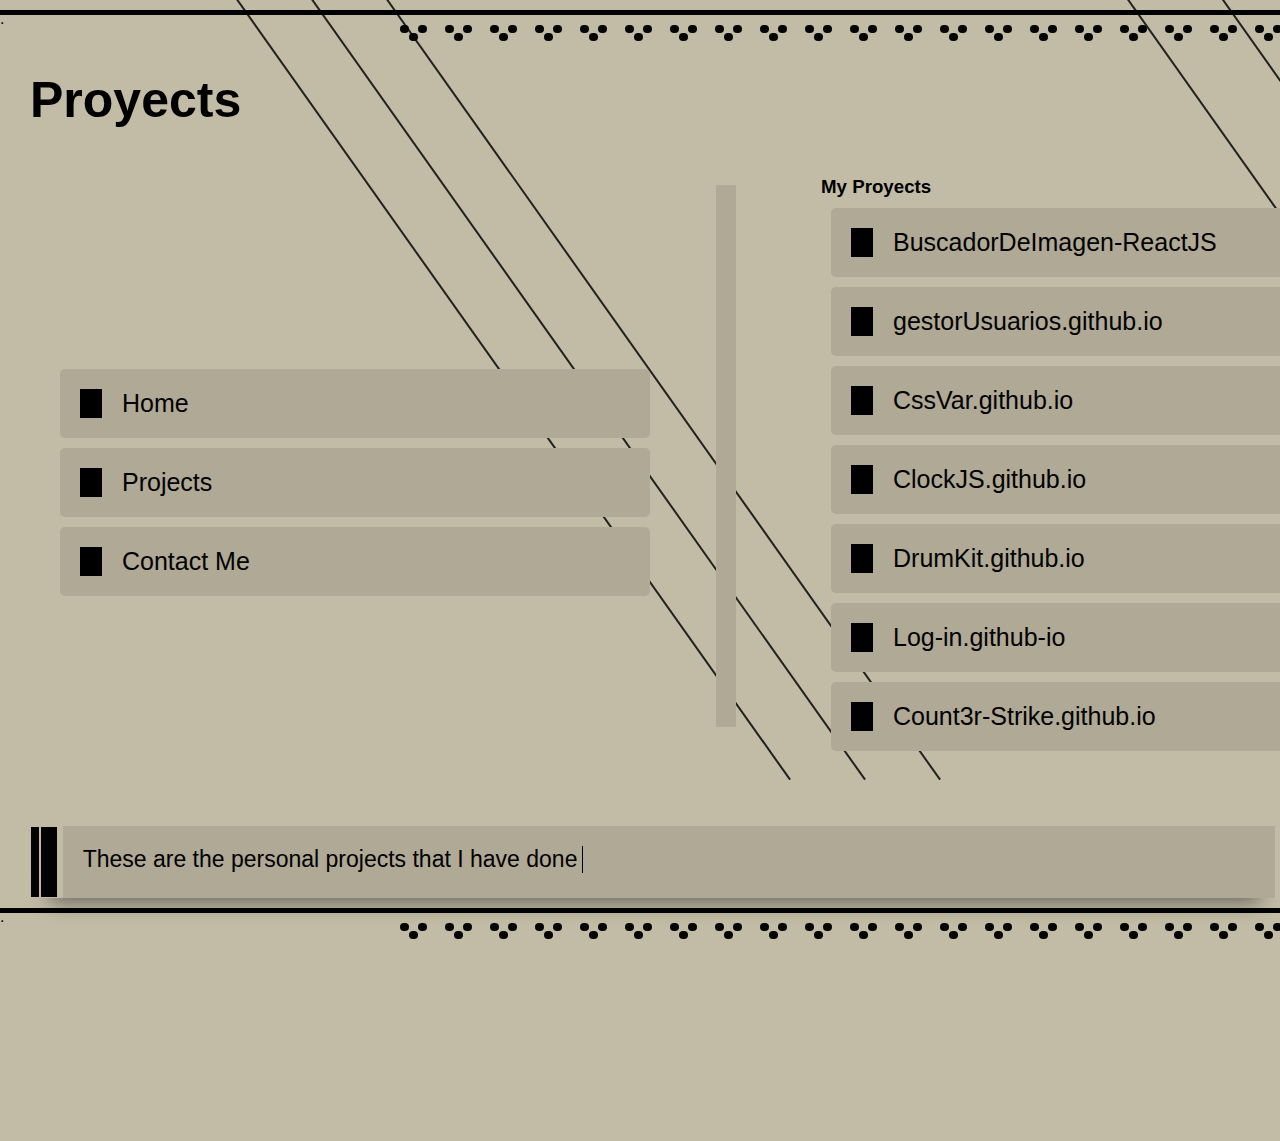
<file: proyect.html>
<!DOCTYPE html>
<html lang="en">
<head>
    <meta charset="UTF-8">
    <meta name="viewport" content="width=device-width, initial-scale=1.0">
    <title>Proyect</title>
    <link rel="stylesheet" href="./style/proyect.css">
</head>
<body>
    <div class="lineall">
        <div class="lineIn">.</div>
        <div class="lineInt">.</div>
        <div class="lineIntt">.</div>
        <div class="lineIne">.</div>
        <div class="lineInte">.</div>
        <div class="lineIntte">.</div>
        <div class="Circle">.</div>
        <div class="Circlee">.</div>
    </div>
    <div>
        <div class="linea">.</div>
        <div class="puntos">
            <div style="width: 9px; height: 8px; left: 360px; top: 0px; position: absolute; background: #050505; border-radius: 9999px"></div>
            <div style="width: 9px; height: 8px; left: 369px; top: 8px; position: absolute; background: #050505; border-radius: 9999px"></div>
            <div style="width: 9px; height: 8px; left: 378px; top: 0px; position: absolute; background: #050505; border-radius: 9999px"></div>
            <div style="width: 9px; height: 8px; left: 495px; top: 0px; position: absolute; background: #050505; border-radius: 9999px"></div>
            <div style="width: 9px; height: 8px; left: 504px; top: 8px; position: absolute; background: #050505; border-radius: 9999px"></div>
            <div style="width: 9px; height: 8px; left: 513px; top: 0px; position: absolute; background: #050505; border-radius: 9999px"></div>
            <div style="width: 9px; height: 8px; left: 405px; top: 0px; position: absolute; background: #050505; border-radius: 9999px"></div>
            <div style="width: 9px; height: 8px; left: 414px; top: 8px; position: absolute; background: #050505; border-radius: 9999px"></div>
            <div style="width: 9px; height: 8px; left: 423px; top: 0px; position: absolute; background: #050505; border-radius: 9999px"></div>
            <div style="width: 9px; height: 8px; left: 450px; top: 0px; position: absolute; background: #050505; border-radius: 9999px"></div>
            <div style="width: 9px; height: 8px; left: 459px; top: 8px; position: absolute; background: #050505; border-radius: 9999px"></div>
            <div style="width: 9px; height: 8px; left: 468px; top: 0px; position: absolute; background: #050505; border-radius: 9999px"></div>
            <div style="width: 9px; height: 8px; left: 540px; top: 0px; position: absolute; background: #050505; border-radius: 9999px"></div>
            <div style="width: 9px; height: 8px; left: 549px; top: 8px; position: absolute; background: #050505; border-radius: 9999px"></div>
            <div style="width: 9px; height: 8px; left: 558px; top: 0px; position: absolute; background: #050505; border-radius: 9999px"></div>
            <div style="width: 9px; height: 8px; left: 675px; top: 0px; position: absolute; background: #050505; border-radius: 9999px"></div>
            <div style="width: 9px; height: 8px; left: 684px; top: 8px; position: absolute; background: #050505; border-radius: 9999px"></div>
            <div style="width: 9px; height: 8px; left: 693px; top: 0px; position: absolute; background: #050505; border-radius: 9999px"></div>
            <div style="width: 9px; height: 8px; left: 585px; top: 0px; position: absolute; background: #050505; border-radius: 9999px"></div>
            <div style="width: 9px; height: 8px; left: 594px; top: 8px; position: absolute; background: #050505; border-radius: 9999px"></div>
            <div style="width: 9px; height: 8px; left: 603px; top: 0px; position: absolute; background: #050505; border-radius: 9999px"></div>
            <div style="width: 9px; height: 8px; left: 630px; top: 0px; position: absolute; background: #050505; border-radius: 9999px"></div>
            <div style="width: 9px; height: 8px; left: 639px; top: 8px; position: absolute; background: #050505; border-radius: 9999px"></div>
            <div style="width: 9px; height: 8px; left: 648px; top: 0px; position: absolute; background: #050505; border-radius: 9999px"></div>
            <div style="width: 9px; height: 8px; left: 0px; top: 0px; position: absolute; background: #050505; border-radius: 9999px"></div>
            <div style="width: 9px; height: 8px; left: 9px; top: 8px; position: absolute; background: #050505; border-radius: 9999px"></div>
            <div style="width: 9px; height: 8px; left: 18px; top: 0px; position: absolute; background: #050505; border-radius: 9999px"></div>
            <div style="width: 9px; height: 8px; left: 135px; top: 0px; position: absolute; background: #050505; border-radius: 9999px"></div>
            <div style="width: 9px; height: 8px; left: 144px; top: 8px; position: absolute; background: #050505; border-radius: 9999px"></div>
            <div style="width: 9px; height: 8px; left: 153px; top: 0px; position: absolute; background: #050505; border-radius: 9999px"></div>
            <div style="width: 9px; height: 8px; left: 45px; top: 0px; position: absolute; background: #050505; border-radius: 9999px"></div>
            <div style="width: 9px; height: 8px; left: 54px; top: 8px; position: absolute; background: #050505; border-radius: 9999px"></div>
            <div style="width: 9px; height: 8px; left: 63px; top: 0px; position: absolute; background: #050505; border-radius: 9999px"></div>
            <div style="width: 9px; height: 8px; left: 90px; top: 0px; position: absolute; background: #050505; border-radius: 9999px"></div>
            <div style="width: 9px; height: 8px; left: 99px; top: 8px; position: absolute; background: #050505; border-radius: 9999px"></div>
            <div style="width: 9px; height: 8px; left: 108px; top: 0px; position: absolute; background: #050505; border-radius: 9999px"></div>
            <div style="width: 9px; height: 8px; left: 180px; top: 0px; position: absolute; background: #050505; border-radius: 9999px"></div>
            <div style="width: 9px; height: 8px; left: 189px; top: 8px; position: absolute; background: #050505; border-radius: 9999px"></div>
            <div style="width: 9px; height: 8px; left: 198px; top: 0px; position: absolute; background: #050505; border-radius: 9999px"></div>
            <div style="width: 9px; height: 8px; left: 315px; top: 0px; position: absolute; background: #050505; border-radius: 9999px"></div>
            <div style="width: 9px; height: 8px; left: 324px; top: 8px; position: absolute; background: #050505; border-radius: 9999px"></div>
            <div style="width: 9px; height: 8px; left: 333px; top: 0px; position: absolute; background: #050505; border-radius: 9999px"></div>
            <div style="width: 9px; height: 8px; left: 225px; top: 0px; position: absolute; background: #050505; border-radius: 9999px"></div>
            <div style="width: 9px; height: 8px; left: 234px; top: 8px; position: absolute; background: #050505; border-radius: 9999px"></div>
            <div style="width: 9px; height: 8px; left: 243px; top: 0px; position: absolute; background: #050505; border-radius: 9999px"></div>
            <div style="width: 9px; height: 8px; left: 270px; top: 0px; position: absolute; background: #050505; border-radius: 9999px"></div>
            <div style="width: 9px; height: 8px; left: 279px; top: 8px; position: absolute; background: #050505; border-radius: 9999px"></div>
            <div style="width: 9px; height: 8px; left: 288px; top: 0px; position: absolute; background: #050505; border-radius: 9999px"></div>
            <div style="width: 9px; height: 8px; left: 720px; top: 0px; position: absolute; background: #050505; border-radius: 9999px"></div>
            <div style="width: 9px; height: 8px; left: 729px; top: 8px; position: absolute; background: #050505; border-radius: 9999px"></div>
            <div style="width: 9px; height: 8px; left: 738px; top: 0px; position: absolute; background: #050505; border-radius: 9999px"></div>
            <div style="width: 9px; height: 8px; left: 855px; top: 0px; position: absolute; background: #050505; border-radius: 9999px"></div>
            <div style="width: 9px; height: 8px; left: 864px; top: 8px; position: absolute; background: #050505; border-radius: 9999px"></div>
            <div style="width: 9px; height: 8px; left: 873px; top: 0px; position: absolute; background: #050505; border-radius: 9999px"></div>
            <div style="width: 9px; height: 8px; left: 765px; top: 0px; position: absolute; background: #050505; border-radius: 9999px"></div>
            <div style="width: 9px; height: 8px; left: 774px; top: 8px; position: absolute; background: #050505; border-radius: 9999px"></div>
            <div style="width: 9px; height: 8px; left: 783px; top: 0px; position: absolute; background: #050505; border-radius: 9999px"></div>
            <div style="width: 9px; height: 8px; left: 810px; top: 0px; position: absolute; background: #050505; border-radius: 9999px"></div>
            <div style="width: 9px; height: 8px; left: 819px; top: 8px; position: absolute; background: #050505; border-radius: 9999px"></div>
            <div style="width: 9px; height: 8px; left: 828px; top: 0px; position: absolute; background: #050505; border-radius: 9999px"></div>
            <div style="width: 9px; height: 8px; left: 900px; top: 0px; position: absolute; background: #050505; border-radius: 9999px"></div>
            <div style="width: 9px; height: 8px; left: 909px; top: 8px; position: absolute; background: #050505; border-radius: 9999px"></div>
            <div style="width: 9px; height: 8px; left: 918px; top: 0px; position: absolute; background: #050505; border-radius: 9999px"></div>
            <div style="width: 9px; height: 8px; left: 1035px; top: 0px; position: absolute; background: #050505; border-radius: 9999px"></div>
            <div style="width: 9px; height: 8px; left: 1044px; top: 8px; position: absolute; background: #050505; border-radius: 9999px"></div>
            <div style="width: 9px; height: 8px; left: 1053px; top: 0px; position: absolute; background: #050505; border-radius: 9999px"></div>
            <div style="width: 9px; height: 8px; left: 945px; top: 0px; position: absolute; background: #050505; border-radius: 9999px"></div>
            <div style="width: 9px; height: 8px; left: 954px; top: 8px; position: absolute; background: #050505; border-radius: 9999px"></div>
            <div style="width: 9px; height: 8px; left: 963px; top: 0px; position: absolute; background: #050505; border-radius: 9999px"></div>
            <div style="width: 9px; height: 8px; left: 990px; top: 0px; position: absolute; background: #050505; border-radius: 9999px"></div>
            <div style="width: 9px; height: 8px; left: 999px; top: 8px; position: absolute; background: #050505; border-radius: 9999px"></div>
            <div style="width: 9px; height: 8px; left: 1008px; top: 0px; position: absolute; background: #050505; border-radius: 9999px"></div>
            <div style="width: 9px; height: 8px; left: 1035px; top: 0px; position: absolute; background: #050505; border-radius: 9999px"></div>
            <div style="width: 9px; height: 8px; left: 1008px; top: 0px; position: absolute; background: #050505; border-radius: 9999px">    </div>
        </div>
        <div class="titulo">
            <h1>Proyects</h1>
        </div>
        <div>
            <div>
             <div class="opciones">
            <div class="a1">
                <div class="square"></div>
                <a href="./index.html">Home</a>
            </div>
            <div class="a1">
                <div class="square"></div>
                <a href="proyect.html">Projects</a>
            </div>
            <div class="a1">
                <div class="square"></div>
                <a href="./contactme.html">Contact Me</a>
            </div>
        </div>
    </div>
        <div class="Line7">
            
        </div>
        <div class="status">
            <h3>My Proyects</h3>
            <div class="a1">
                <div class="square"></div>
                <a href="https://github.com/The-Spik3r/BuscadorDeImagen-ReactJs" class="Pp">BuscadorDeImagen-ReactJS</a>
            </div>
            <div class="a1">
                <div class="square"></div>
                <a href="https://github.com/The-Spik3r/gestorUsuarios.github.io" class="Pp">gestorUsuarios.github.io</a>
            </div>
            <div class="a1">
                <div class="square"></div>
                <a href="https://github.com/The-Spik3r/CssVar.github.io" class="Pp">CssVar.github.io</a>
            </div>
            <div class="a1">
                <div class="square"></div>
                <a href="https://github.com/The-Spik3r/ClockJS.github.io" class="Pp">ClockJS.github.io</a>
            </div>
            <div class="a1">
                <div class="square"></div>
                <a href="https://github.com/The-Spik3r/DrumKit.github.io" class="Pp">DrumKit.github.io</a>
            </div>
            <div class="a1">
                <div class="square"></div>
                <a href="https://github.com/The-Spik3r/Log-in.github-io" class="Pp">Log-in.github-io</a>
            </div>
            <div class="a1">
                <div class="square"></div>
                <a href="https://github.com/The-Spik3r/Count3r-Strike.github.io" class="Pp">Count3r-Strike.github.io</a>
            </div>
        </div>
    <div class="P-Com">
        <div class="H-C">
            <div class="L1">.</div>
            <div class="L2">.</div>
            <div class="Com">
                <div class="user_comment">
                    <p id="texto-maquina" >These are the personal projects that I have done</p>
                </div>
            </div>
        </div>
    </div>
    <div class="linea">.</div>
    <div class="puntos">
        <div style="width: 9px; height: 8px; left: 360px; top: 0px; position: absolute; background: #050505; border-radius: 9999px"></div>
        <div style="width: 9px; height: 8px; left: 369px; top: 8px; position: absolute; background: #050505; border-radius: 9999px"></div>
        <div style="width: 9px; height: 8px; left: 378px; top: 0px; position: absolute; background: #050505; border-radius: 9999px"></div>
        <div style="width: 9px; height: 8px; left: 495px; top: 0px; position: absolute; background: #050505; border-radius: 9999px"></div>
        <div style="width: 9px; height: 8px; left: 504px; top: 8px; position: absolute; background: #050505; border-radius: 9999px"></div>
        <div style="width: 9px; height: 8px; left: 513px; top: 0px; position: absolute; background: #050505; border-radius: 9999px"></div>
        <div style="width: 9px; height: 8px; left: 405px; top: 0px; position: absolute; background: #050505; border-radius: 9999px"></div>
        <div style="width: 9px; height: 8px; left: 414px; top: 8px; position: absolute; background: #050505; border-radius: 9999px"></div>
        <div style="width: 9px; height: 8px; left: 423px; top: 0px; position: absolute; background: #050505; border-radius: 9999px"></div>
        <div style="width: 9px; height: 8px; left: 450px; top: 0px; position: absolute; background: #050505; border-radius: 9999px"></div>
        <div style="width: 9px; height: 8px; left: 459px; top: 8px; position: absolute; background: #050505; border-radius: 9999px"></div>
        <div style="width: 9px; height: 8px; left: 468px; top: 0px; position: absolute; background: #050505; border-radius: 9999px"></div>
        <div style="width: 9px; height: 8px; left: 540px; top: 0px; position: absolute; background: #050505; border-radius: 9999px"></div>
        <div style="width: 9px; height: 8px; left: 549px; top: 8px; position: absolute; background: #050505; border-radius: 9999px"></div>
        <div style="width: 9px; height: 8px; left: 558px; top: 0px; position: absolute; background: #050505; border-radius: 9999px"></div>
        <div style="width: 9px; height: 8px; left: 675px; top: 0px; position: absolute; background: #050505; border-radius: 9999px"></div>
        <div style="width: 9px; height: 8px; left: 684px; top: 8px; position: absolute; background: #050505; border-radius: 9999px"></div>
        <div style="width: 9px; height: 8px; left: 693px; top: 0px; position: absolute; background: #050505; border-radius: 9999px"></div>
        <div style="width: 9px; height: 8px; left: 585px; top: 0px; position: absolute; background: #050505; border-radius: 9999px"></div>
        <div style="width: 9px; height: 8px; left: 594px; top: 8px; position: absolute; background: #050505; border-radius: 9999px"></div>
        <div style="width: 9px; height: 8px; left: 603px; top: 0px; position: absolute; background: #050505; border-radius: 9999px"></div>
        <div style="width: 9px; height: 8px; left: 630px; top: 0px; position: absolute; background: #050505; border-radius: 9999px"></div>
        <div style="width: 9px; height: 8px; left: 639px; top: 8px; position: absolute; background: #050505; border-radius: 9999px"></div>
        <div style="width: 9px; height: 8px; left: 648px; top: 0px; position: absolute; background: #050505; border-radius: 9999px"></div>
        <div style="width: 9px; height: 8px; left: 0px; top: 0px; position: absolute; background: #050505; border-radius: 9999px"></div>
        <div style="width: 9px; height: 8px; left: 9px; top: 8px; position: absolute; background: #050505; border-radius: 9999px"></div>
        <div style="width: 9px; height: 8px; left: 18px; top: 0px; position: absolute; background: #050505; border-radius: 9999px"></div>
        <div style="width: 9px; height: 8px; left: 135px; top: 0px; position: absolute; background: #050505; border-radius: 9999px"></div>
        <div style="width: 9px; height: 8px; left: 144px; top: 8px; position: absolute; background: #050505; border-radius: 9999px"></div>
        <div style="width: 9px; height: 8px; left: 153px; top: 0px; position: absolute; background: #050505; border-radius: 9999px"></div>
        <div style="width: 9px; height: 8px; left: 45px; top: 0px; position: absolute; background: #050505; border-radius: 9999px"></div>
        <div style="width: 9px; height: 8px; left: 54px; top: 8px; position: absolute; background: #050505; border-radius: 9999px"></div>
        <div style="width: 9px; height: 8px; left: 63px; top: 0px; position: absolute; background: #050505; border-radius: 9999px"></div>
        <div style="width: 9px; height: 8px; left: 90px; top: 0px; position: absolute; background: #050505; border-radius: 9999px"></div>
        <div style="width: 9px; height: 8px; left: 99px; top: 8px; position: absolute; background: #050505; border-radius: 9999px"></div>
        <div style="width: 9px; height: 8px; left: 108px; top: 0px; position: absolute; background: #050505; border-radius: 9999px"></div>
        <div style="width: 9px; height: 8px; left: 180px; top: 0px; position: absolute; background: #050505; border-radius: 9999px"></div>
        <div style="width: 9px; height: 8px; left: 189px; top: 8px; position: absolute; background: #050505; border-radius: 9999px"></div>
        <div style="width: 9px; height: 8px; left: 198px; top: 0px; position: absolute; background: #050505; border-radius: 9999px"></div>
        <div style="width: 9px; height: 8px; left: 315px; top: 0px; position: absolute; background: #050505; border-radius: 9999px"></div>
        <div style="width: 9px; height: 8px; left: 324px; top: 8px; position: absolute; background: #050505; border-radius: 9999px"></div>
        <div style="width: 9px; height: 8px; left: 333px; top: 0px; position: absolute; background: #050505; border-radius: 9999px"></div>
        <div style="width: 9px; height: 8px; left: 225px; top: 0px; position: absolute; background: #050505; border-radius: 9999px"></div>
        <div style="width: 9px; height: 8px; left: 234px; top: 8px; position: absolute; background: #050505; border-radius: 9999px"></div>
        <div style="width: 9px; height: 8px; left: 243px; top: 0px; position: absolute; background: #050505; border-radius: 9999px"></div>
        <div style="width: 9px; height: 8px; left: 270px; top: 0px; position: absolute; background: #050505; border-radius: 9999px"></div>
        <div style="width: 9px; height: 8px; left: 279px; top: 8px; position: absolute; background: #050505; border-radius: 9999px"></div>
        <div style="width: 9px; height: 8px; left: 288px; top: 0px; position: absolute; background: #050505; border-radius: 9999px"></div>
        <div style="width: 9px; height: 8px; left: 720px; top: 0px; position: absolute; background: #050505; border-radius: 9999px"></div>
        <div style="width: 9px; height: 8px; left: 729px; top: 8px; position: absolute; background: #050505; border-radius: 9999px"></div>
        <div style="width: 9px; height: 8px; left: 738px; top: 0px; position: absolute; background: #050505; border-radius: 9999px"></div>
        <div style="width: 9px; height: 8px; left: 855px; top: 0px; position: absolute; background: #050505; border-radius: 9999px"></div>
        <div style="width: 9px; height: 8px; left: 864px; top: 8px; position: absolute; background: #050505; border-radius: 9999px"></div>
        <div style="width: 9px; height: 8px; left: 873px; top: 0px; position: absolute; background: #050505; border-radius: 9999px"></div>
        <div style="width: 9px; height: 8px; left: 765px; top: 0px; position: absolute; background: #050505; border-radius: 9999px"></div>
        <div style="width: 9px; height: 8px; left: 774px; top: 8px; position: absolute; background: #050505; border-radius: 9999px"></div>
        <div style="width: 9px; height: 8px; left: 783px; top: 0px; position: absolute; background: #050505; border-radius: 9999px"></div>
        <div style="width: 9px; height: 8px; left: 810px; top: 0px; position: absolute; background: #050505; border-radius: 9999px"></div>
        <div style="width: 9px; height: 8px; left: 819px; top: 8px; position: absolute; background: #050505; border-radius: 9999px"></div>
        <div style="width: 9px; height: 8px; left: 828px; top: 0px; position: absolute; background: #050505; border-radius: 9999px"></div>
        <div style="width: 9px; height: 8px; left: 900px; top: 0px; position: absolute; background: #050505; border-radius: 9999px"></div>
        <div style="width: 9px; height: 8px; left: 909px; top: 8px; position: absolute; background: #050505; border-radius: 9999px"></div>
        <div style="width: 9px; height: 8px; left: 918px; top: 0px; position: absolute; background: #050505; border-radius: 9999px"></div>
        <div style="width: 9px; height: 8px; left: 1035px; top: 0px; position: absolute; background: #050505; border-radius: 9999px"></div>
        <div style="width: 9px; height: 8px; left: 1044px; top: 8px; position: absolute; background: #050505; border-radius: 9999px"></div>
        <div style="width: 9px; height: 8px; left: 1053px; top: 0px; position: absolute; background: #050505; border-radius: 9999px"></div>
        <div style="width: 9px; height: 8px; left: 945px; top: 0px; position: absolute; background: #050505; border-radius: 9999px"></div>
        <div style="width: 9px; height: 8px; left: 954px; top: 8px; position: absolute; background: #050505; border-radius: 9999px"></div>
        <div style="width: 9px; height: 8px; left: 963px; top: 0px; position: absolute; background: #050505; border-radius: 9999px"></div>
        <div style="width: 9px; height: 8px; left: 990px; top: 0px; position: absolute; background: #050505; border-radius: 9999px"></div>
        <div style="width: 9px; height: 8px; left: 999px; top: 8px; position: absolute; background: #050505; border-radius: 9999px"></div>
        <div style="width: 9px; height: 8px; left: 1008px; top: 0px; position: absolute; background: #050505; border-radius: 9999px"></div>
    </div>
</body>
</html>
</file>
<file: style/style.css>
/********
 General
*********/
*{
    padding: 0;
    margin: 0;
}
body{
    font-family:Impact, 'Arial Narrow Bold', sans-serif;
    background-color: #C2BCA6;
    z-index: 1;
    overflow: hidden;
}
a{
    color: #020202;
    text-decoration: none;
}


/********
 UI/UX
 ********/
.lineIn{
    position: absolute;
    width: 1027.17px;
    height: 0px;
    left: -22px;
    top: -141px;

    border: 0.5px solid #212121;
    transform: rotate(54.67deg);
    z-index: -1;
    margin-top: 500px;
}
.lineInt{
    position: absolute;
    width: 1027.17px;
    height: 0px;
    left: -22px;
    top: -141px;

    border: 0.5px solid #212121;
    transform: rotate(54.67deg);
    z-index: -1;
    margin-left: 75px;
    margin-top: 500px;
}
.lineIntt{
    position: absolute;
    width: 1027.17px;
    height: 0px;
    left: -22px;
    top: -141px;

    border: 0.5px solid #212121;
    transform: rotate(54.67deg);
    z-index: -1;
    margin-left: 150px;
    margin-top: 500px;
}
.Circle{
    box-sizing: border-box;
    position: absolute;
    width: 490px;
    height: 500px;
    left: 928px;
    top: 511px;

    border: 0.2px solid #000000;
    border-radius: 500px;
    z-index: -1;
    margin-top: 100px;
    margin-left: 550px;
}
.Circlee{
    box-sizing: border-box;
    position: absolute;
    width: 430px;
    height: 500px;
    left: 928px;
    top: 511px;

    border: 0.2px solid rgb(43, 42, 42);
    border-radius: 500px;
    z-index: -1;
    margin-top: 130px;
    margin-left: 580px;
}
.lineIne{
    position: absolute;
    width: 1027.17px;
    height: 0px;
    left: -22px;
    top: -141px;

    border: 0.5px solid #212121;
    transform: rotate(54.67deg);
    z-index: -1;
    margin-left: 820px;
    margin-top: 400px;
}
.lineInte{
    position: absolute;
    width: 1027.17px;
    height: 0px;
    left: -22px;
    top: -141px;

    border: 0.5px solid #212121;
    transform: rotate(54.67deg);
    z-index: -1;
    margin-left: 890px;
    margin-top: 365px;
}
.lineIntte{
    position: absolute;
    width: 1027.17px;
    height: 0px;
    left: -22px;
    top: -141px;

    border: 0.5px solid #212121;
    transform: rotate(54.67deg);
    z-index: -1;
    margin-left: 980px;
    margin-top: 365px;
}
.linea{
    margin-top: 10px;
    background-color: black;
    height: 5px;
}
.titulo h1{
    font-size: 50px;
    padding: 30px;
}
.opciones{
    display: block;
    margin-bottom: auto;
    margin-top: 150px;
    padding: 50px;
}
.opciones > div:hover{
    color: white;
    background-color: #0202026e;
    box-shadow: rgba(0, 0, 0, 0.25) 0px 54px 55px, rgba(0, 0, 0, 0.12) 0px -12px 30px, rgba(0, 0, 0, 0.12) 0px 4px 6px, rgba(0, 0, 0, 0.17) 0px 12px 13px, rgba(0, 0, 0, 0.09) 0px -3px 5px;
}
.a1{
    display: flex;
    width: 50%;
    padding: 20px;
    margin: 10px;
    font-size: 25px;
    background-color: #AFA995;
    border-radius: 5px;
}

.P-Com{
    width: 80%;
    display: block;
    margin-left: 30px;
    margin-top: 170px;
    box-shadow: rgba(0, 0, 0, 0.45) 0px 25px 20px -20px;
}
.H-C{
    display: flex;
    width: 130%;
}
.L1{
    width: 0.5%;
    background-color: #020202;
    margin: 1px;
}
.L2{
    height: 70px;
    width: 1%;
    background-color: #020202;
    margin: 1px;
}
.Com{
    width: 77%;
    background-color: #AFA995;
    margin-left:5px;
}
.user_comment{
    font-size: 23px;
    padding: 20px;
    display: flex;
    align-items: center;
}
.square{
    background-color: #000000;
    padding: 10px;
    width: 2px;
    margin-right: 20px;
}
.puntos{
    width: 1062px; 
    height: 16px; 
    position: relative;
    margin-top: 10px;
    margin-left: 400px;
}
.loading{
    width: 2000px; 
    height: 2000px; 
    position: relative; 
    background: white;
}
.fondo{
    width: 100%; 
    height: 100%; 
    left: 0px; 
    top: 0px; 
    position: absolute; 
    background: #242323;
}
.border{
    width: 90%; 
    height: 680px; 
    left: 9px; 
    top: 50px; 
    position: absolute; 
    background: rgba(217, 217, 217, 0); 
    border:1px solid #fff; 
    margin-left: 50px;
}
.navTitle{
    width: 100%; 
    height: 24px; 
    left: 486px; 
    top: 15px; 
    position: absolute;  
    word-wrap: break-word
}
.navTitle h3{
    margin-left: 270px;
    color: white; 
    font-size: 20px; 
    font-family: Inter; 
    font-weight: 400;
}
.o1{
    width: 446px; 
    height: 17px; 
    left: 80px; 
    top: 67px; 
    position: absolute; 
    word-wrap: break-word
}
.o1 h4{
    color: white; 
    font-size: 25px; 
    font-family: Inter; 
    font-weight: 400;
}
.o2{
    width: 659px; 
    height: 35px; 
    left: 80px; 
    top: 106px; 
    position: absolute; 
    color: white; 
    font-size: 20px; 
    font-family: Inter; 
    font-weight: 400; 
    word-wrap: break-word
}
.o3{
    width: 659px; 
    height: 35px; 
    left: 80px; 
    top: 147px; 
    position: absolute; 
    color: white; 
    font-size: 20px; 
    font-family: Inter; 
    font-weight: 400; 
    word-wrap: break-word
}
.infofooter{
    width: 1252px; 
    height: 56px; 
    left: 75px; 
    top: 751px; 
    position: absolute; 
    color: white; 
    font-size: 15px; 
    font-family: Inter; 
    font-weight: 400; 
    word-wrap: break-word
}
#texto-maquina {
    border-right: 1px solid #000;
    padding-right: 5px;
    white-space: nowrap;
    overflow: hidden;
    animation: maquinaEscribir 7s steps(40, end);
}

@keyframes maquinaEscribir {
    from { width: 0; }
    to { width: 30%; }
}


/******
 Responsive
 ******/
@media (max-width: 576px) {
    .titulo >h1{
        font-size: 45px;
    }
    .opciones{
        padding: 10px;
        margin-top: 100px;
        margin-right: 40px;
    }
    .opciones > div{
        padding: 10px;
        width: 100%;
    }
    .P-Com{
        margin-top: 100px;
    }
    .L1{
        height: 60px;
    }
    .L2{
        height: 60px;
    }
    .Com{
        height: 60px;
    }
    .user_comment{
        padding: 16px;
    }
    .user_comment p{
        font-size: 15px;
    }
    .lineall{
        display: none;
    }
    .puntos{
        display: none;
    }
    .fondo{
        width: 400px;
    }
}
@media (max-width: 360px) {
    .titulo >h1{
        font-size: 45px;
    }
    .opciones{
        padding: 10px;
        margin-top: 70px;
        margin-right: 40px;
    }
    .opciones > div{
        padding: 10px;
        width: 100%;
    }
    .P-Com{
        margin-top: 160px;
    }
    .L1{
        height: 60px;
    }
    .L2{
        height: 60px;
    }
    .Com{
        width:30px;
        height: 60px;
    }
    .user_comment{
        padding: 16px;
    }
    .lineall{
        display: none;
    }
    .puntos{
        display: none;
    }
}
</file>
<file: style/about.css>
/********
 General
*********/
*{
    padding: 0;
    margin: 0;
}
body{
    font-family:Impact, 'Arial Narrow Bold', sans-serif;
    background-color: #C2BCA6;
    z-index: 1;
    overflow: hidden;
}
a{
    color: #020202;
    text-decoration: none;
}


/********
 UI/UX
 ********/
.lineIn{
    position: absolute;
    width: 1027.17px;
    height: 0px;
    left: -22px;
    top: -141px;

    border: 0.5px solid #212121;
    transform: rotate(54.67deg);
    z-index: -1;
    margin-top: 500px;
}
.lineInt{
    position: absolute;
    width: 1027.17px;
    height: 0px;
    left: -22px;
    top: -141px;

    border: 0.5px solid #212121;
    transform: rotate(54.67deg);
    z-index: -1;
    margin-left: 75px;
    margin-top: 500px;
}
.lineIntt{
    position: absolute;
    width: 1027.17px;
    height: 0px;
    left: -22px;
    top: -141px;

    border: 0.5px solid #212121;
    transform: rotate(54.67deg);
    z-index: -1;
    margin-left: 150px;
    margin-top: 500px;
}
.Circle{
    box-sizing: border-box;
    position: absolute;
    width: 490px;
    height: 500px;
    left: 928px;
    top: 511px;

    border: 0.2px solid #000000;
    border-radius: 500px;
    z-index: -1;
    margin-top: 100px;
    margin-left: 550px;
}
.Circlee{
    box-sizing: border-box;
    position: absolute;
    width: 430px;
    height: 500px;
    left: 928px;
    top: 511px;

    border: 0.2px solid rgb(43, 42, 42);
    border-radius: 500px;
    z-index: -1;
    margin-top: 130px;
    margin-left: 580px;
}
.lineIne{
    position: absolute;
    width: 1027.17px;
    height: 0px;
    left: -22px;
    top: -141px;

    border: 0.5px solid #212121;
    transform: rotate(54.67deg);
    z-index: -1;
    margin-left: 820px;
    margin-top: 400px;
}
.lineInte{
    position: absolute;
    width: 1027.17px;
    height: 0px;
    left: -22px;
    top: -141px;

    border: 0.5px solid #212121;
    transform: rotate(54.67deg);
    z-index: -1;
    margin-left: 890px;
    margin-top: 365px;
}
.lineIntte{
    position: absolute;
    width: 1027.17px;
    height: 0px;
    left: -22px;
    top: -141px;

    border: 0.5px solid #212121;
    transform: rotate(54.67deg);
    z-index: -1;
    margin-left: 980px;
    margin-top: 365px;
}
.linea{
    margin-top: 30px;
    background-color: black;
    height: 5px;
}
.titulo h1{
    font-size: 50px;
    padding: 30px;
}
.opciones{
    width: 1100px;
    display: block;
    margin-bottom: auto;
    margin-top: 150px;
    padding: 50px;
}
.opciones > div:hover{
    color: white;
    background-color: #0202026e;
    box-shadow: rgba(0, 0, 0, 0.25) 0px 54px 55px, rgba(0, 0, 0, 0.12) 0px -12px 30px, rgba(0, 0, 0, 0.12) 0px 4px 6px, rgba(0, 0, 0, 0.17) 0px 12px 13px, rgba(0, 0, 0, 0.09) 0px -3px 5px;
}
.a1{
    display: flex;
    width: 50%;
    padding: 20px;
    margin: 10px;
    font-size: 25px;
    background-color: #AFA995;
    border-radius: 5px;
}

.P-Com{
    display: block;
    margin-left: 30px;
    margin-top: 170px;
}
.H-C{
    display: flex;
    width: 100%;
}
.L1{
    width: 0.5%;
    background-color: #020202;
    margin: 1px;
}
.L2{
    height: 70px;
    width: 1%;
    background-color: #020202;
    margin: 1px;
}
.Com{
    width: 77%;
    background-color: #AFA995;
    margin-left:5px;
}
.user_comment{
    font-size: 23px;
    padding: 20px;
    display: flex;
    align-items: center;
}
.status{
    position: absolute;
    width: 800px;
    height: 600px;
    left: 521px;
    top: 155px;
    margin-left: 300px;
    background-color: rgb(213,207,183);
    box-shadow: rgba(0, 0, 0, 0.19) 0px 10px 20px, rgba(0, 0, 0, 0.23) 0px 6px 6px;
}
.Line7{
    position: absolute;
    width: 522.02px;
    height: 0px;
    left: 455px;
    margin-top: -200px;
    border: 10px solid #AFA995;
    transform: rotate(-90deg);
}
.navStatus{
    padding: 10px;
    color: #fff;
    background-color: rgb(74,71,62);
}
.name{
    padding: 10px;
    display: flex;
    justify-content: space-between;
}
.job{
    padding: 0 25px 0;
}
.end{
    margin-top: 15px;
    background-color: #000000;
    height: 2px;
}
.info p{
    display: flex;
    padding: 15px;
    font-size: 20px;
    align-items: center;
}
.skills{
    display: flex;
    justify-content: space-between;
}
.lenguaje ul>li{
    padding: 15px;
    font-size: 20px;
    list-style: none;
}
.level ul>li{
    padding: 15px;
    font-size: 20px;
    list-style: none;
}
li:hover{
    background-color: rgb(74,71,62);
    color: #fff;
    border-radius: 10px;
}
.square{
    background-color: #000000;
    padding: 10px;
    width: 2px;
    margin-right: 20px;
}

/******
 Responsive
 ******/
@media (max-width: 576px) {
    .titulo >h1{
        font-size: 45px;
    }
    .opciones{
        padding: 10px;
        margin-top: 40px;
        margin-right: 40px;
    }
    .opciones > div{
        padding: 10px;
        width: 300px;
    }
    .P-Com{
        margin-top: 200px;
    }
    .L1{
        height: 60px;
    }
    .L2{
        height: 60px;
    }
    .Com{
        height: 60px;
    }
    .user_comment{
        padding: 16px;
    }
    .lineall>div{
        display: none;
    }
    .status{
        width: 350px;
        height: 100%;
        position: relative;
        margin-top: -150px;
        margin-left: -510px;
    }
    .Line7{
        display: none;
    }
}
@media (max-width: 360px) {
    .titulo >h1{
        font-size: 45px;
    }
    .opciones{
        padding: 10px;
        margin-top: 70px;
        margin-right: 40px;
    }
    .opciones > div{
        padding: 10px;
        width: 100%;
    }
    .P-Com{
        margin-top: 160px;
    }
    .L1{
        height: 60px;
    }
    .L2{
        height: 60px;
    }
    .Com{
        width:30px;
        height: 60px;
    }
    .user_comment{
        padding: 16px;
    }
    .lineall{
        height: 10px;
    }
    
}
</file>
<file: style/contactme.css>
/********
 General
*********/
*{
    padding: 0;
    margin: 0;
}
body{
    font-family:Impact, 'Arial Narrow Bold', sans-serif;
    background-color: #C2BCA6;
    z-index: 1;
    overflow: hidden;
}
a{
    color: #020202;
    text-decoration: none;
}


/********
 UI/UX
 ********/
.lineIn{
    position: absolute;
    width: 1027.17px;
    height: 0px;
    left: -22px;
    top: -141px;

    border: 0.5px solid #212121;
    transform: rotate(54.67deg);
    z-index: -1;
    margin-top: 500px;
}
.lineInt{
    position: absolute;
    width: 1027.17px;
    height: 0px;
    left: -22px;
    top: -141px;

    border: 0.5px solid #212121;
    transform: rotate(54.67deg);
    z-index: -1;
    margin-left: 75px;
    margin-top: 500px;
}
.lineIntt{
    position: absolute;
    width: 1027.17px;
    height: 0px;
    left: -22px;
    top: -141px;

    border: 0.5px solid #212121;
    transform: rotate(54.67deg);
    z-index: -1;
    margin-left: 150px;
    margin-top: 500px;
}
.Circle{
    box-sizing: border-box;
    position: absolute;
    width: 490px;
    height: 500px;
    left: 928px;
    top: 511px;

    border: 0.2px solid #000000;
    border-radius: 500px;
    z-index: -1;
    margin-top: 100px;
    margin-left: 550px;
}
.Circlee{
    box-sizing: border-box;
    position: absolute;
    width: 430px;
    height: 500px;
    left: 928px;
    top: 511px;

    border: 0.2px solid rgb(43, 42, 42);
    border-radius: 500px;
    z-index: -1;
    margin-top: 130px;
    margin-left: 580px;
}
.lineIne{
    position: absolute;
    width: 1027.17px;
    height: 0px;
    left: -22px;
    top: -141px;

    border: 0.5px solid #212121;
    transform: rotate(54.67deg);
    z-index: -1;
    margin-left: 820px;
    margin-top: 400px;
}
.lineInte{
    position: absolute;
    width: 1027.17px;
    height: 0px;
    left: -22px;
    top: -141px;

    border: 0.5px solid #212121;
    transform: rotate(54.67deg);
    z-index: -1;
    margin-left: 890px;
    margin-top: 365px;
}
.lineIntte{
    position: absolute;
    width: 1027.17px;
    height: 0px;
    left: -22px;
    top: -141px;

    border: 0.5px solid #212121;
    transform: rotate(54.67deg);
    z-index: -1;
    margin-left: 980px;
    margin-top: 365px;
}
.linea{
    margin-top: 10px;
    background-color: black;
    height: 5px;
}
.titulo h1{
    font-size: 50px;
    padding: 30px;
}
.opciones{
    width: 1100px;
    display: block;
    margin-bottom: auto;
    margin-top: 150px;
    padding: 50px;
}
.opciones > div:hover{
    color: white;
    background-color: #0202026e;
    box-shadow: rgba(0, 0, 0, 0.25) 0px 54px 55px, rgba(0, 0, 0, 0.12) 0px -12px 30px, rgba(0, 0, 0, 0.12) 0px 4px 6px, rgba(0, 0, 0, 0.17) 0px 12px 13px, rgba(0, 0, 0, 0.09) 0px -3px 5px;
}
.a1{
    width: 50%;
    padding: 20px;
    margin: 10px;
    font-size: 25px;
    background-color: #AFA995;
    border-radius: 5px;
    display: flex;
}

.P-Com{
    display: block;
    margin-left: 30px;
    margin-top: 170px;
    box-shadow: rgba(0, 0, 0, 0.45) 0px 25px 20px -20px;
}
.H-C{
    display: flex;
    width: 100%;
}
.L1{
    width: 0.5%;
    background-color: #020202;
    margin: 1px;
}
.L2{
    height: 70px;
    width: 1%;
    background-color: #020202;
    margin: 1px;
}
.Com{
    width: 97.5%;
    background-color: #AFA995;
    margin-left:5px;
}
.user_comment{
    font-size: 23px;
    padding: 20px;
    display: flex;
    align-items: center;
}
.status{
    position: absolute;
    width: 800px;
    height: 600px;
    left: 521px;
    top: 155px;
    margin-left: 300px;
    background-color: rgb(213,207,183);
    box-shadow: rgba(0, 0, 0, 0.19) 0px 10px 20px, rgba(0, 0, 0, 0.23) 0px 6px 6px;
}
.Line7{
    position: absolute;
    width: 522.02px;
    height: 0px;
    left: 455px;
    margin-top: -200px;
    border: 10px solid #AFA995;
    transform: rotate(-90deg);
}
.navStatus{
    padding: 10px;
    color: #fff;
    background-color: rgb(74,71,62);
}
.name{
    padding: 10px;
    display: flex;
    align-items: center;
    justify-content: center;
}
.name > div > h3{
    font-size: 30px;
}
.job{
    display: flex;
    align-items: center;
    justify-content: center;
    padding: 0 25px 0;
}
.end{
    margin-top: 15px;
    background-color: #000000;
    height: 2px;
}
.info > p{
    display: flex;
    padding: 15px;
    font-size: 23px;
    text-align: center;
}
.square{
    background-color: #000000;
    padding: 10px;
    width: 2px;
    margin-right: 20px;
}
.puntos{
    width: 1062px; 
    height: 16px; 
    position: relative;
    margin-top: 10px;
    margin-left: 400px;
}
.redes{
    display: flex;
    justify-content: space-around;
}


/******
 Responsive
 ******/
@media (max-width: 576px) {
    img{
        width: 50px;
    }
    .titulo >h1{
        font-size: 45px;
    }
    .opciones{
        width: 564px;
        padding: 10px;
        margin-top: 50px;
        margin-right: 40px;
    }
    .opciones > div{
        padding: 10px;
        width: 55%;
    }
    .P-Com{
        margin-top: 200px;   
    }
    .P-Com p{
        font-size: 20px;
    }
    .L1{
        height: 60px;
    }
    .L2{
        height: 60px;
    }
    .Com{
        height: 60px;
    }
    .user_comment{
        padding: 16px;
    }
    .lineall>div{
        display: none;
    }
    .puntos{
        display: none;
    }
    .status{
        width: 350px;
        height: 100%;
        position: relative;
        margin-top: -150px;
        margin-left: -510px;
    }
    .Line7{
        display: none;
    }
}
@media (max-width: 360px) {
    .titulo >h1{
        font-size: 45px;
    }
    .opciones{
        padding: 10px;
        margin-top: 70px;
        margin-right: 40px;
    }
    .opciones > div{
        padding: 10px;
        width: 100%;
    }
    .P-Com{
        margin-top: 160px;
    }
    .L1{
        height: 60px;
    }
    .L2{
        height: 60px;
    }
    .Com{
        width:30px;
        height: 60px;
    }
    .user_comment{
        padding: 16px;
    }
    .lineall{
        height: 10px;
    }
    
}
</file>
<file: style/proyect.css>
/********
 General
*********/
*{
    padding: 0;
    margin: 0;
}
body{
    font-family:Impact, 'Arial Narrow Bold', sans-serif;
    background-color: #C2BCA6;
    z-index: 1;
    overflow: hidden;
}
a{
    color: #020202;
    text-decoration: none;
}


/********
 UI/UX
 ********/
.lineIn{
    position: absolute;
    width: 1027.17px;
    height: 0px;
    left: -22px;
    top: -141px;

    border: 0.5px solid #212121;
    transform: rotate(54.67deg);
    z-index: -1;
    margin-top: 500px;
}
.lineInt{
    position: absolute;
    width: 1027.17px;
    height: 0px;
    left: -22px;
    top: -141px;

    border: 0.5px solid #212121;
    transform: rotate(54.67deg);
    z-index: -1;
    margin-left: 75px;
    margin-top: 500px;
}
.lineIntt{
    position: absolute;
    width: 1027.17px;
    height: 0px;
    left: -22px;
    top: -141px;

    border: 0.5px solid #212121;
    transform: rotate(54.67deg);
    z-index: -1;
    margin-left: 150px;
    margin-top: 500px;
}
.Circle{
    box-sizing: border-box;
    position: absolute;
    width: 490px;
    height: 500px;
    left: 928px;
    top: 511px;

    border: 0.2px solid #000000;
    border-radius: 500px;
    z-index: -1;
    margin-top: 100px;
    margin-left: 550px;
}
.Circlee{
    box-sizing: border-box;
    position: absolute;
    width: 430px;
    height: 500px;
    left: 928px;
    top: 511px;

    border: 0.2px solid rgb(43, 42, 42);
    border-radius: 500px;
    z-index: -1;
    margin-top: 130px;
    margin-left: 580px;
}
.lineIne{
    position: absolute;
    width: 1027.17px;
    height: 0px;
    left: -22px;
    top: -141px;

    border: 0.5px solid #212121;
    transform: rotate(54.67deg);
    z-index: -1;
    margin-left: 820px;
    margin-top: 400px;
}
.lineInte{
    position: absolute;
    width: 1027.17px;
    height: 0px;
    left: -22px;
    top: -141px;

    border: 0.5px solid #212121;
    transform: rotate(54.67deg);
    z-index: -1;
    margin-left: 890px;
    margin-top: 365px;
}
.lineIntte{
    position: absolute;
    width: 1027.17px;
    height: 0px;
    left: -22px;
    top: -141px;

    border: 0.5px solid #212121;
    transform: rotate(54.67deg);
    z-index: -1;
    margin-left: 980px;
    margin-top: 365px;
}
.linea{
    margin-top: 10px;
    background-color: black;
    height: 5px;
}
.titulo h1{
    font-size: 50px;
    padding: 30px;
}
.opciones{
    width: 1100px;
    display: block;
    margin-bottom: auto;
    margin-top: 150px;
    padding: 50px;
}
.opciones > div:hover{
    color: white;
    background-color: #0202026e;
    box-shadow: rgba(0, 0, 0, 0.25) 0px 54px 55px, rgba(0, 0, 0, 0.12) 0px -12px 30px, rgba(0, 0, 0, 0.12) 0px 4px 6px, rgba(0, 0, 0, 0.17) 0px 12px 13px, rgba(0, 0, 0, 0.09) 0px -3px 5px;
}
.a1{
    width: 50%;
    padding: 20px;
    margin: 10px;
    font-size: 25px;
    background-color: #AFA995;
    border-radius: 5px;
    display: flex;
}

.P-Com{
    display: block;
    margin-left: 30px;
    margin-top: 170px;
    box-shadow: rgba(0, 0, 0, 0.45) 0px 25px 20px -20px;
}
.H-C{
    display: flex;
    width: 126%;
}
.L1{
    width: 0.5%;
    background-color: #020202;
    margin: 1px;
}
.L2{
    height: 70px;
    width: 1%;
    background-color: #020202;
    margin: 1px;
}
.Com{
    width: 77%;
    background-color: #AFA995;
    margin-left:5px;
}
.user_comment{
    font-size: 23px;
    padding: 20px;
    display: flex;
    align-items: center;
}
.status{
    position: absolute;
    width: 100%;
    left: 521px;
    margin-top: -480px;
    margin-left: 300px;
}
.Line7{
    position: absolute;
    width: 522.02px;
    height: 0px;
    left: 455px;
    margin-top: -210px;
    border: 10px solid #AFA995;
    transform: rotate(-90deg);
}
.navStatus{
    padding: 10px;
    color: #fff;
    background-color: rgb(74,71,62);
}
.name{
    padding: 10px;
    display: flex;
    justify-content: space-between;
}
.job{
    padding: 0 25px 0;
}
.end{
    margin-top: 15px;
    background-color: #000000;
    height: 2px;
}
.info p{
    display: flex;
    padding: 15px;
    font-size: 20px;
    align-items: center;
}
.skills{
    display: flex;
    justify-content: space-between;
}
.lenguaje ul>li{
    padding: 15px;
    font-size: 20px;
    list-style: none;
}
.level ul>li{
    padding: 15px;
    font-size: 20px;
    list-style: none;
}
.square{
    background-color: #000000;
    padding: 10px;
    width: 2px;
    margin-right: 20px;
}
.puntos{
    width: 1062px; 
    height: 16px; 
    position: relative;
    margin-top: 10px;
    margin-left: 400px;
}
#texto-maquina {
    border-right: 1px solid #000;
    padding-right: 5px;
    white-space: nowrap;
    overflow: hidden;
    animation: maquinaEscribir 7s steps(40, end);
}

@keyframes maquinaEscribir {
    from { width: 0; }
    to { width: 30%; }
}



/******
 Responsive design
 ******/
@media (max-width: 576px) {
    .titulo >h1{
        font-size: 45px;
    }
    .opciones{
        width: 165%;
        padding: 10px;
        margin-top: 50px;
        margin-right: 40px;
    }
    .opciones > div{
        padding: 10px;
        width: 50%;
    }
    .P-Com{
        margin-top: 100px;
        margin-right: 50px;
    }
    .L1{
        height: 60px;
    }
    .L2{
        height: 60px;
    }
    .Com{
        height: 60px;
    }
    .user_comment{
        padding: 16px;
    }
    .lineall>div{
        display: none;
    }
    .puntos{
        display: none;
        width: 100%; 
        height: 16px; 
        position: relative;
        margin-top: 10px;
        margin-left: 400px;
    }
    .Line7{
        display: none;
    }
    .status{
        width: 350px;
        height: 100%;
        background-color:#C2BCA6;
        position: relative;
        margin-top: 10px;
        margin-left: -510px;
    }
    .a1{
        height: 25px;
        width: 286px;
    }
    .status > h3{
        text-align: center;
    }
    .a1 >.Pp{
        font-size: 15px;
    }
}
@media (max-width: 360px) {
    .titulo >h1{
        font-size: 45px;
    }
    .opciones{
        padding: 10px;
        margin-top: 70px;
        margin-right: 40px;
    }
    .opciones > div{
        padding: 10px;
        width: 100%;
    }
    .P-Com{
        margin-top: 160px;
    }
    .L1{
        height: 60px;
    }
    .L2{
        height: 60px;
    }
    .Com{
        width:30px;
        height: 60px;
    }
    .user_comment{
        padding: 16px;
    }
    .lineall{
        height: 10px;
    }
    .puntos{
        width: 100%; 
        height: 16px; 
        position: relative;
        /* margin-top: 10px;
        margin-left: 400px; */
    }
}
</file>
